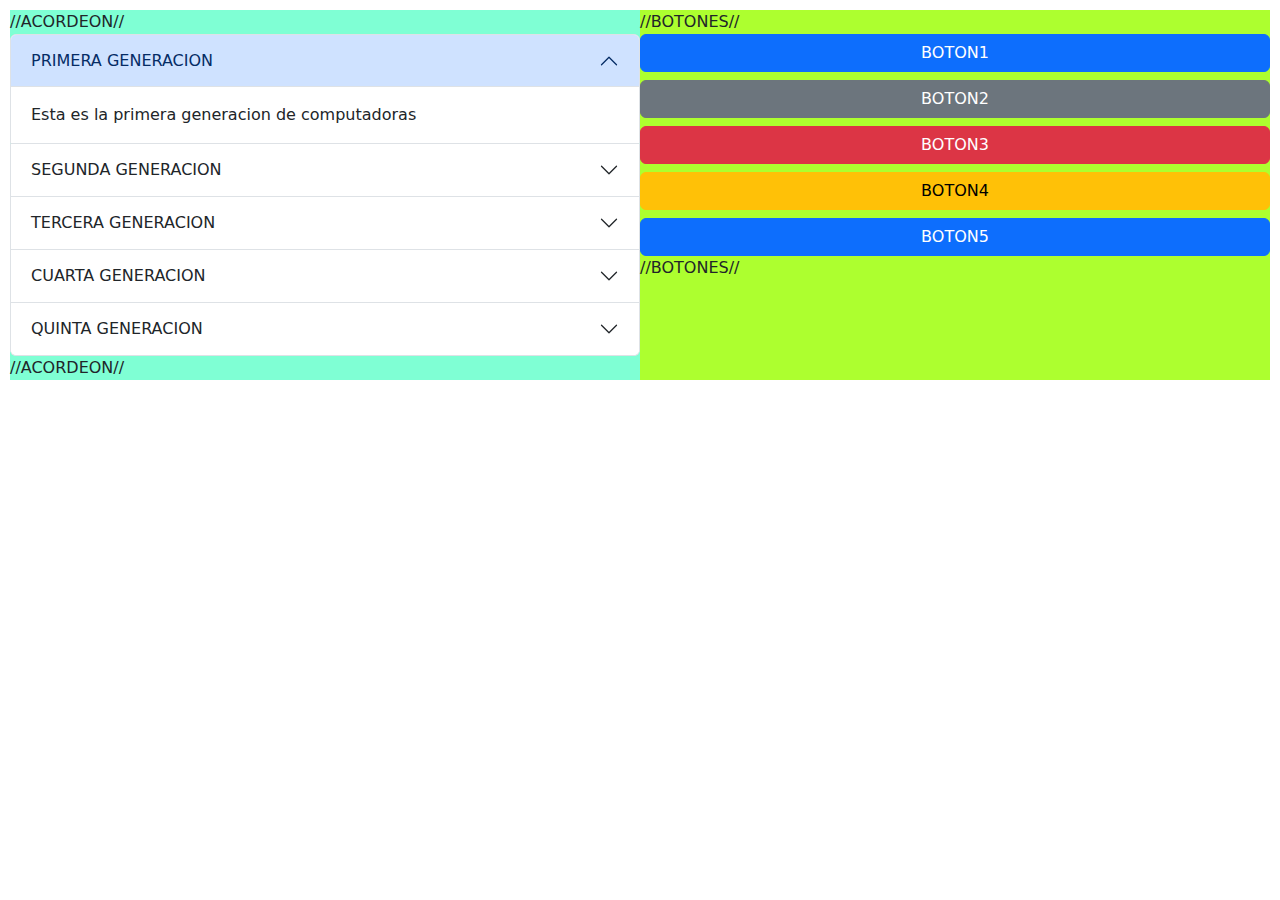
<file: CLASE1/index.html>
<!DOCTYPE html>
<html lang="en">
<head>
    <meta charset="UTF-8">
    <meta name="viewport" content="width=device-width, initial-scale=1.0">

    <link rel="stylesheet" href="https://cdn.jsdelivr.net/npm/bootstrap@5.3.8/dist/css/bootstrap.min.css">
    <script src="https://cdn.jsdelivr.net/npm/bootstrap@5.3.8/dist/js/bootstrap.bundle.min.js"></script>
    
    <title>Bootstrap online</title>
    <link rel="stylesheet" href="css/style.css">
</head>
<body>
    <div class="padre">
        <div class="uno">
//ACORDEON//
<div class="accordion" id="accordionExample">
  <div class="accordion-item">
    <h2 class="accordion-header" id="headingOne">
      <button class="accordion-button" type="button" data-bs-toggle="collapse" data-bs-target="#collapseOne" aria-expanded="true" aria-controls="collapseOne">
        PRIMERA GENERACION
      </button>
    </h2>
    <div id="collapseOne" class="accordion-collapse collapse show" data-bs-parent="#accordionExample">
      <div class="accordion-body">
        Esta es la primera generacion de computadoras</div>
    </div>
  </div>
  
  <div class="accordion-item">
    <h2 class="accordion-header"id="headingTwo">
      <button class="accordion-button collapsed" type="button" data-bs-toggle="collapse" data-bs-target="#collapseTwo" aria-expanded="false" aria-controls="collapseTwo">
        SEGUNDA GENERACION
      </button>
    </h2>
    <div id="collapseTwo" class="accordion-collapse collapse" data-bs-parent="#accordionExample">
      <div class="accordion-body">
Esta es la segunda generacion de computadoras</div>
    </div>
  </div>
  <div class="accordion-item">
    <h2 class="accordion-header" id="headingThree">
      <button class="accordion-button collapsed" type="button" data-bs-toggle="collapse" data-bs-target="#collapseThree" aria-expanded="false" aria-controls="collapseThree">
        TERCERA GENERACION 
      </button>
    </h2>
    <div id="collapseThree" class="accordion-collapse collapse" data-bs-parent="#accordionExample">
      <div class="accordion-body">
Esta es la terceraa generacion de  computadoras
      </div>
    </div>
  </div>
  <div class="accordion-item">
    <h2 class="accordion-header" id="headingFour">
      <button class="accordion-button collapsed" type="button" data-bs-toggle="collapse" data-bs-target="#collapseFour" aria-expanded="false" aria-controls="collapseFour">
        CUARTA GENERACION
      </button>
    </h2>
    <div id="collapseFour" class="accordion-collapse collapse" data-bs-parent="#accordionExample">
      <div class="accordion-body">
Esta es la primera generacion de  computadoras
      </div>
    </div>
  </div>
    <div class="accordion-item">
    <h2 class="accordion-header" id="headingFive">
      <button class="accordion-button collapsed" type="button" data-bs-toggle="collapse" data-bs-target="#collapseFive" aria-expanded="false" aria-controls="collapseFive">
        QUINTA GENERACION
      </button>
    </h2>
    <div id="collapseFive" class="accordion-collapse collapse" data-bs-parent="#accordionExample">
      <div class="accordion-body">
Esta es la primera generacion de  computadoras
      </div>
    </div>
  </div>
//ACORDEON//
</div>

        </div>
        <div class="dos">
          //BOTONES//
            <div class="d-grid gap-2">
                <button class="btn btn-primary" type="button">BOTON1</button>
                <button class="btn btn-secondary" type="button">BOTON2</button>
                <button class="btn btn-danger" type="button">BOTON3</button>
                <button class="btn btn-warning" type="button">BOTON4</button>
                <button class="btn btn-primary" type="button">BOTON5</button>
            </div>
          //BOTONES//
        </div>
    </div>
</body>
</html>
</file>
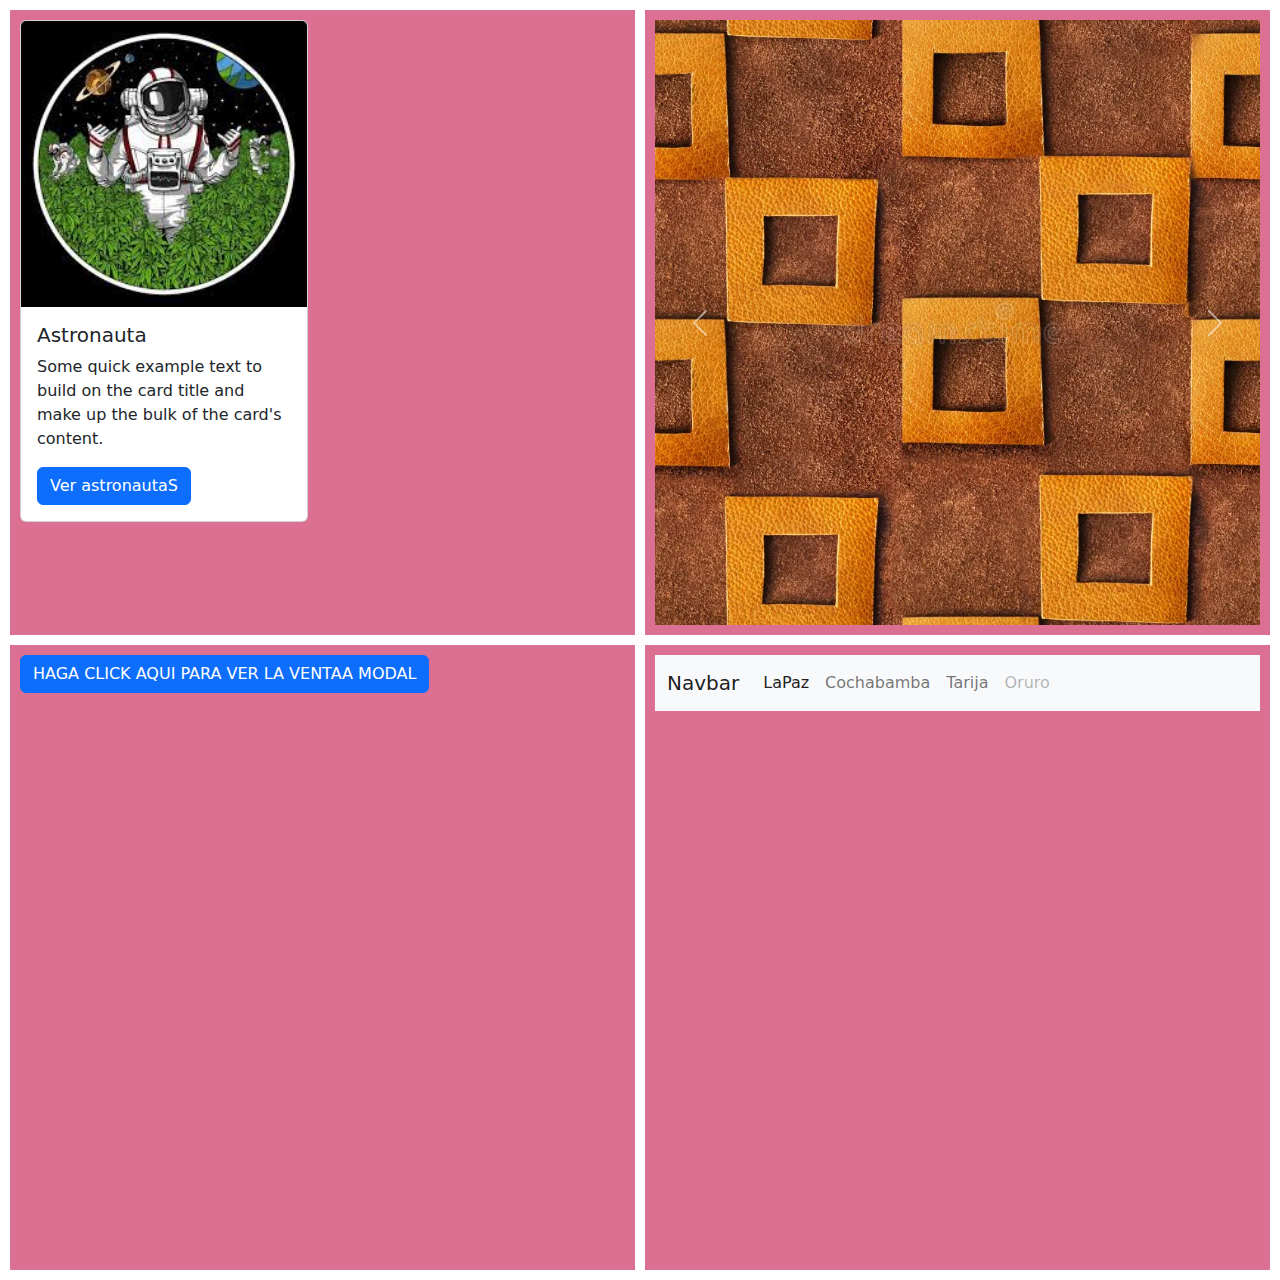
<file: CLASE2/index.html>
<!DOCTYPE html>
<html lang="en">
<head>
  <meta charset="UTF-8">
  <meta name="viewport" content="width=device-width, initial-scale=1.0">

  <link rel="stylesheet" href="css/bootstrap.min.css">
  <script src="js/bootstrap.bundle.min.js"></script>
  
  <title>Document</title>
  <link rel="stylesheet" href="ESTILOS/estilo1.css">
</head>
<body>
  <div class="padre">
    <div class="c1">
      <div class="card" style="width: 18rem;">
      <img src="img/image1.png" class="card-img-top" alt="...">
      <div class="card-body">
        <h5 class="card-title">Astronauta</h5>
        <p class="card-text">Some quick example text to build on the card title and make up the bulk of the card's content.</p>
        <a href="#" class="btn btn-primary">Ver astronautaS</a>
      </div>
</div>
    </div>
    <div class="c2">
      <div id="carouselExampleControls" class="carousel slide" data-bs-ride="carousel">
          <div class="carousel-inner">
      <div class="carousel-item active">
          <img src="img/image2.png" class="d-block w-100" alt="...">
      </div>
        <div class="carousel-item">
          <img src="img/image3.png" class="d-block w-100" alt="...">
        </div>
      <div class="carousel-item">
          <img src="img/image4.png" class="d-block w-100" alt="...">
        </div>
        <div class="carousel-item">
          <img src="img/image5.png" class="d-block w-100" alt="...">
        </div>
      </div>
      <button class="carousel-control-prev" type="button" data-bs-target="#carouselExampleControls" data-bs-slide="prev">
        <span class="carousel-control-prev-icon" aria-hidden="true"></span>
        <span class="visually-hidden">Previous</span>
      </button>
      <button class="carousel-control-next" type="button" data-bs-target="#carouselExampleControls" data-bs-slide="next">
        <span class="carousel-control-next-icon" aria-hidden="true"></span>
        <span class="visually-hidden">Next</span>
      </button>
      </div>
    </div>
    <div class="c3">
      <!-- Button trigger modal -->
<button type="button" class="btn btn-primary" data-bs-toggle="modal" data-bs-target="#exampleModal">
  HAGA CLICK AQUI PARA VER LA VENTAA MODAL
</button>

<!-- Modal -->
<div class="modal fade" id="exampleModal" tabindex="-1" aria-labelledby="exampleModalLabel" aria-hidden="true">
  <div class="modal-dialog">
    <div class="modal-content">
      <div class="modal-header">
        <h1 class="modal-title fs-5" id="exampleModalLabel">Modal title</h1>
        <button type="button" class="btn-close" data-bs-dismiss="modal" aria-label="Close"></button>
      </div>
      <div class="modal-body">
        TEXTO texto texto
      </div>
      <div class="modal-footer">
        <button type="button" class="btn btn-secondary" data-bs-dismiss="modal">Cerrar</button>
        <button type="button" class="btn btn-primary">Grabar</button>
      </div>
    </div>
  </div>
</div>
    </div>
    <div class="c4">
      <nav class="navbar navbar-expand-lg bg-light">
  <div class="container-fluid">
    <a class="navbar-brand" href="#">Navbar</a>
    <button class="navbar-toggler" type="button" data-bs-toggle="collapse" data-bs-target="#navbarNav" aria-controls="navbarNav" aria-expanded="false" aria-label="Toggle navigation">
      <span class="navbar-toggler-icon"></span>
    </button>
    <div class="collapse navbar-collapse" id="navbarNav">
      <ul class="navbar-nav">
        <li class="nav-item">
          <a class="nav-link active" aria-current="page" href="#">LaPaz</a>
        </li>
        <li class="nav-item">
          <a class="nav-link" href="#">Cochabamba</a>
        </li>
        <li class="nav-item">
          <a class="nav-link" href="#">Tarija</a>
        </li>
        <li class="nav-item">
          <a class="nav-link disabled">Oruro</a>
        </li>
      </ul>
    </div>
  </div>
</nav>
    </div>
  </div>
</body>
</html>
</file>
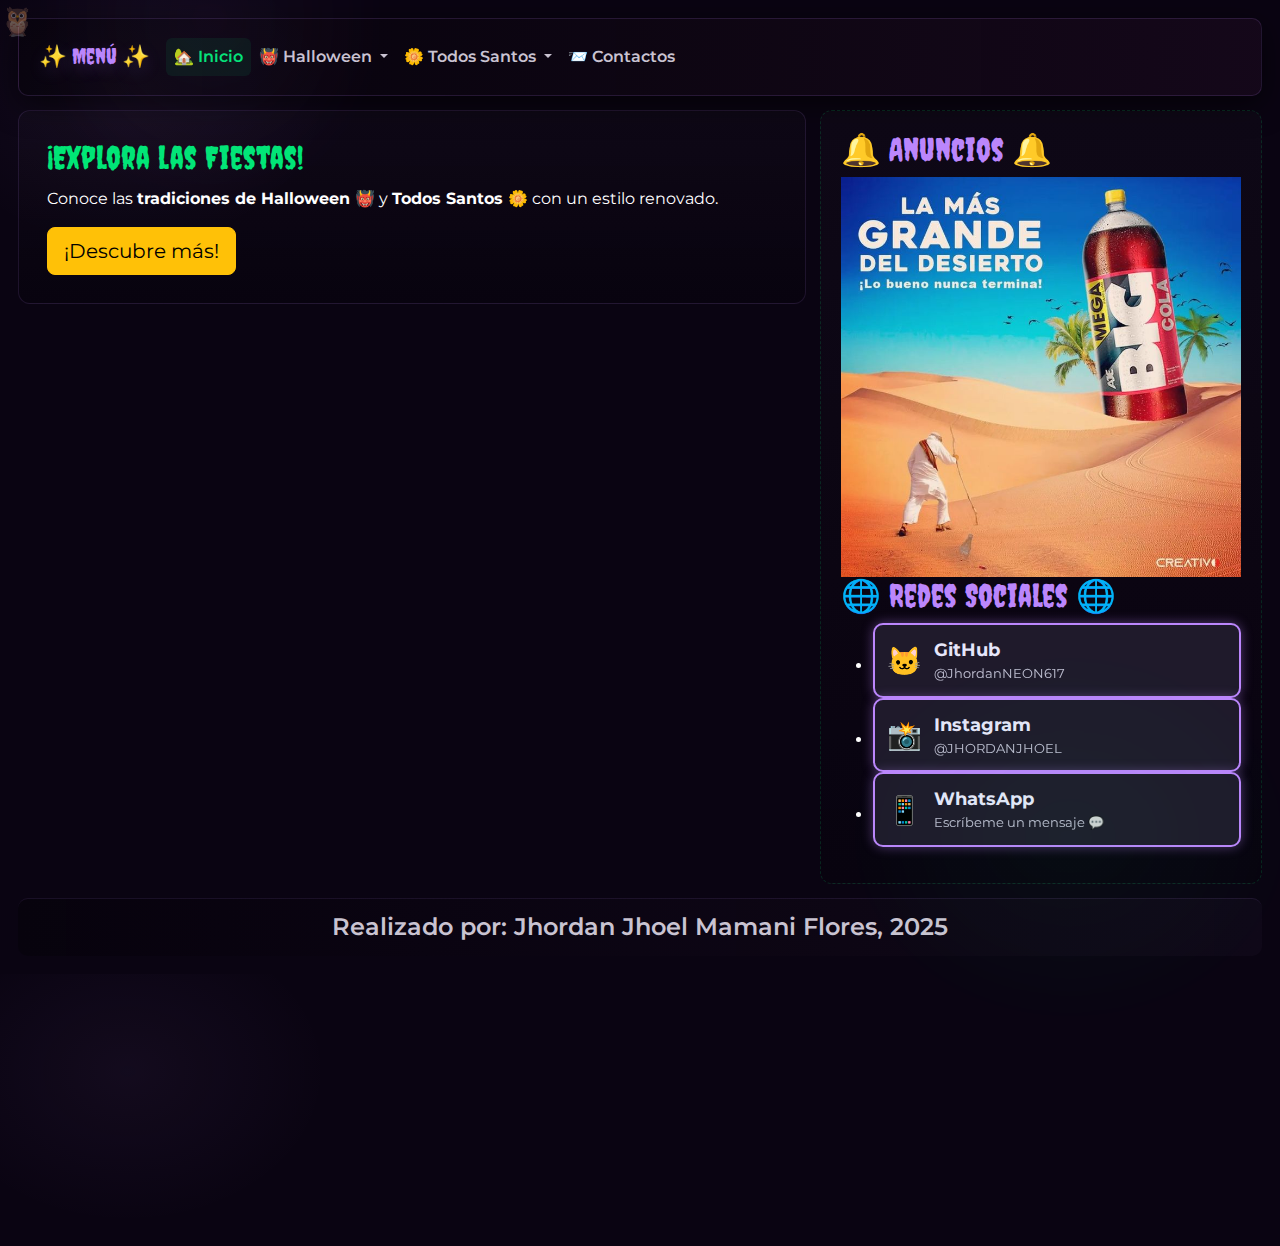
<file: CLASE3/index.html>
<!DOCTYPE html>
<html lang="es">
<head>
  <meta charset="UTF-8" />
  <meta name="viewport" content="width=device-width, initial-scale=1" />
  <title>Fiestas de Octubre 🍂 & Noviembre 🌺</title>

  <!-- Bootstrap -->
  <link rel="stylesheet" href="https://cdn.jsdelivr.net/npm/bootstrap@5.3.8/dist/css/bootstrap.min.css">

  <!-- Fuentes -->
  <link href="https://fonts.googleapis.com/css2?family=Creepster&family=Montserrat:wght@300;400;700&display=swap" rel="stylesheet">

  <!-- Estilos -->
  <link rel="stylesheet" href="css/style.css">
</head>
<body>
<div class="padre container-fluid">

  <!-- MENU -->
  <div class="menu">
    <nav class="navbar navbar-expand-lg navbar-dark">
      <div class="container-fluid">
        <a class="navbar-brand" href="#">✨ Menú ✨</a>
        <button class="navbar-toggler" type="button" data-bs-toggle="collapse"
          data-bs-target="#navbarNavDropdown"
          aria-controls="navbarNavDropdown" aria-expanded="false" aria-label="Toggle navigation">
          <span class="navbar-toggler-icon"></span>
        </button>

        <div class="collapse navbar-collapse" id="navbarNavDropdown">
          <ul class="navbar-nav">
            <li class="nav-item">
              <a class="nav-link active" aria-current="page" href="./index.html">🏡 Inicio</a>
            </li>
            <li class="nav-item dropdown">
              <a class="nav-link dropdown-toggle" href="#" role="button" data-bs-toggle="dropdown" aria-expanded="false">
                👹 Halloween
              </a>
              <ul class="dropdown-menu">
                <li><a class="dropdown-item" href="./pags/Haloween1.html">📖 Historia</a></li>
                <li><a class="dropdown-item" href="./pags/Haloween2.html">🕸 Tradiciones</a></li>
                <li><a class="dropdown-item" href="./pags/Haloween3.html">🍭 Dulces</a></li>
                <li><a class="dropdown-item" href="./pags/Haloween4.html">🩻 Misterio</a></li>
              </ul>
            </li>
            <li class="nav-item dropdown">
              <a class="nav-link dropdown-toggle" href="#" role="button" data-bs-toggle="dropdown" aria-expanded="false">
                🌼 Todos Santos
              </a>
              <ul class="dropdown-menu">
                <li><a class="dropdown-item" href="./pags/todos1.html">📖 Historia</a></li>
                <li><a class="dropdown-item" href="./pags/todos2.html">🌿 Costumbres</a></li>
                <li><a class="dropdown-item" href="./pags/todos3.html">🥟 Gastronomía</a></li>
                <li><a class="dropdown-item" href="./pags/todos4.html">☠️ Relato</a></li>
              </ul>
            </li>
            <li class="nav-item">
              <a class="nav-link" href="./pags/Contactos.html">📨 Contactos</a>
            </li>
          </ul>
        </div>
      </div>
    </nav>
  </div>

  <!-- CONTENIDO -->
  <div class="contenido">
    <h1>¡Explora las Fiestas!</h1>
    <p>Conoce las <strong>tradiciones de Halloween 👹</strong> y <strong>Todos Santos 🌼</strong> con un estilo renovado.</p>

    <button type="button" class="btn btn-lg btn-warning" data-bs-toggle="popover"
      data-bs-title="Dato importante" data-bs-content="Revisa las secciones para descubrir curiosidades.">
      ¡Descubre más!
    </button>
  </div>

  <!-- ADS -->
  <div class="ads">
    <h2>🔔 Anuncios 🔔</h2>
    <img src="img/image3.png" width="400" height="400">

    <h2>🌐 Redes Sociales 🌐</h2>
    <ul class="social-list">
      <li>
        <a class="social-link" href="https://github.com/JhordanNEON617" target="_blank" rel="noopener noreferrer">
          <span class="icon">🐱</span>
          <div>
            <div class="label">GitHub</div>
            <small>@JhordanNEON617</small>
          </div>
        </a>
      </li>
      <li>
        <a class="social-link" href="https://instagram.com/JhordanJoel" target="_blank" rel="noopener noreferrer">
          <span class="icon">📸</span>
          <div>
            <div class="label">Instagram</div>
            <small>@JHORDANJHOEL</small>
          </div>
        </a>
      </li>
      <li>
        <a class="social-link" href="https://wa.me/5916825499" target="_blank" rel="noopener noreferrer">
          <span class="icon">📱</span>
          <div>
            <div class="label">WhatsApp</div>
            <small>Escríbeme un mensaje 💬</small>
          </div>
        </a>
      </li>
    </ul>
  </div>

  <!-- PIE -->
  <div class="pie">
    <h4> Realizado por: Jhordan Jhoel Mamani Flores, 2025 </h4>
  </div>

  <!-- Decoración -->
  <div class="fog" aria-hidden="true"></div>
  <div class="bat bat-1" aria-hidden="true">🦉</div>
  <div class="bat bat-2" aria-hidden="true">🦉</div>
  <div class="bat bat-3" aria-hidden="true">🦉</div>
</div>

<!-- Bootstrap JS -->
<script src="https://cdn.jsdelivr.net/npm/bootstrap@5.3.8/dist/js/bootstrap.bundle.min.js"></script>
<script>
  const popoverTriggerList = document.querySelectorAll('[data-bs-toggle="popover"]');
  const popoverList = [...popoverTriggerList].map(popoverTriggerEl => new bootstrap.Popover(popoverTriggerEl));
</script>
</body>
</html>
</file>
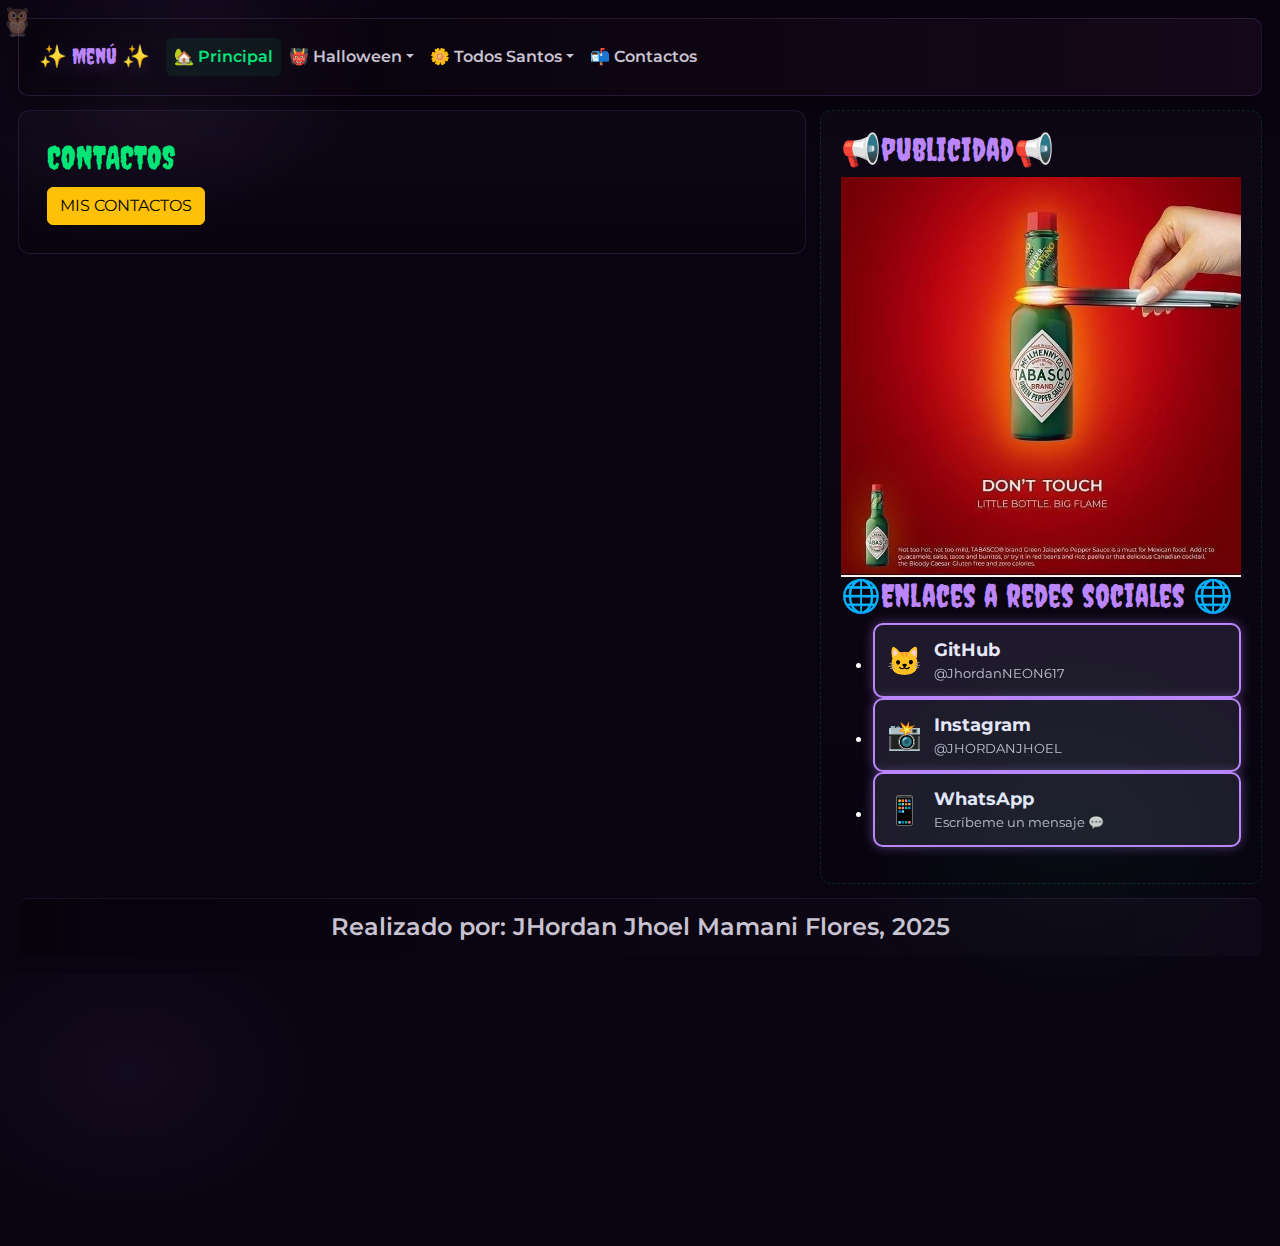
<file: CLASE3/pags/Contactos.html>
<!DOCTYPE html>
<html lang="es">
<head>
<meta charset="UTF-8" />
<meta name="viewport" content="width=device-width, initial-scale=1" />
<title>Fiestas — Contactos</title>
<link rel="stylesheet" href="https://cdn.jsdelivr.net/npm/bootstrap@5.3.8/dist/css/bootstrap.min.css">
<link href="https://fonts.googleapis.com/css2?family=Creepster&family=Montserrat:wght@300;400;700&display=swap" rel="stylesheet">
<link rel="stylesheet" href="../css/style.css">
</head>
<body>
<div class="padre container-fluid">
  <!-- MENU -->
  <div class="menu">
    <nav class="navbar navbar-expand-lg navbar-dark">
      <div class="container-fluid">
        <a class="navbar-brand" href="#">✨ Menú ✨</a>
        <button class="navbar-toggler" type="button" data-bs-toggle="collapse" data-bs-target="#navbarNavDropdown"
          aria-controls="navbarNavDropdown" aria-expanded="false" aria-label="Toggle navigation">
          <span class="navbar-toggler-icon"></span>
        </button>
        <div class="collapse navbar-collapse" id="navbarNavDropdown">
          <ul class="navbar-nav">
            <li class="nav-item"><a class="nav-link active" aria-current="page" href="../index.html">🏡 Principal</a></li>
            <li class="nav-item dropdown">
              <a class="nav-link dropdown-toggle" href="#" role="button" data-bs-toggle="dropdown" aria-expanded="false">👹 Halloween</a>
              <ul class="dropdown-menu">
                <li><a class="dropdown-item" href="./Haloween1.html">📖 Historia</a></li>
                <li><a class="dropdown-item" href="./Haloween2.html">🕸 Tradiciones</a></li>
                <li><a class="dropdown-item" href="./Haloween3.html">🍭 Dulces</a></li>
                <li><a class="dropdown-item" href="./Haloween4.html">🩻 Misterio</a></li>
              </ul>
            </li>
            <li class="nav-item dropdown">
              <a class="nav-link dropdown-toggle" href="#" role="button" data-bs-toggle="dropdown" aria-expanded="false">🌼 Todos Santos</a>
              <ul class="dropdown-menu">
                <li><a class="dropdown-item" href="./todos1.html">📖 Historia</a></li>
                <li><a class="dropdown-item" href="./todos2.html">🌿 Costumbres</a></li>
                <li><a class="dropdown-item" href="./todos3.html">🥟 Gastronomía</a></li>
                <li><a class="dropdown-item" href="./todos4.html">☠️ Relato</a></li>
              </ul>
            </li>
            <li class="nav-item"><a class="nav-link" href="./Contactos.html">📬 Contactos</a></li>
          </ul>
        </div>
      </div>
    </nav>
  </div>

  <!-- CONTENIDO -->
  <div class="contenido">
    <h1>CONTACTOS</h1>

    <div class="modal fade" id="exampleModalToggle" aria-hidden="true" aria-labelledby="exampleModalToggleLabel" tabindex="-1">
      <div class="modal-dialog modal-dialog-centered">
        <div class="modal-content">
          <div class="modal-header">
            <h1 class="modal-title fs-5" id="exampleModalToggleLabel">Mis redes</h1>
            <button type="button" class="btn-close" data-bs-dismiss="modal" aria-label="Cerrar"></button>
          </div>
          <div class="modal-body">
            <ul class="social-list">
              <li>
                <a class="social-link" href="https://github.com/amigoDev" target="_blank" rel="noopener noreferrer">
                  <span class="icon">🔧</span>
                  <div><div class="label">GitHub</div><small>@amigoDev</small></div>
                </a>
              </li>
              <li>
                <a class="social-link" href="https://instagram.com/amigoPerfil" target="_blank" rel="noopener noreferrer">
                  <span class="icon">📷</span>
                  <div><div class="label">Instagram</div><small>@amigoPerfil</small></div>
                </a>
              </li>
              <li>
                <a class="social-link" href="https://wa.me/59169999999" target="_blank" rel="noopener noreferrer">
                  <span class="icon">📲</span>
                  <div><div class="label">WhatsApp</div><small>Enviar mensaje</small></div>
                </a>
              </li>
            </ul>
          </div>
          <div class="modal-footer">
            <button class="btn btn-primary" data-bs-target="#exampleModalToggle2" data-bs-toggle="modal">OTRO...</button>
          </div>
        </div>
      </div>
    </div>

    <div class="modal fade" id="exampleModalToggle2" aria-hidden="true" aria-labelledby="exampleModalToggleLabel2" tabindex="-1">
      <div class="modal-dialog modal-dialog-centered">
        <div class="modal-content">
          <div class="modal-header">
            <h1 class="modal-title fs-5" id="exampleModalToggleLabel2">Gracias</h1>
            <button type="button" class="btn-close" data-bs-dismiss="modal" aria-label="Cerrar"></button>
          </div>
          <div class="modal-body">
            ESO ES TODO, GRACIAS POR VISITAR MI PÁGINA
          </div>
          <div class="modal-footer">
            <button class="btn btn-primary" data-bs-target="#exampleModalToggle" data-bs-toggle="modal">VOLVER</button>
          </div>
        </div>
      </div>
    </div>

    <a class="btn btn-warning" data-bs-toggle="modal" href="#exampleModalToggle" role="button">MIS CONTACTOS</a>
  </div>

  <!-- ADS -->
  <div class="ads">
    <h2>📢publicidad📢</h2>
    <img src="../img/image2.png" width="400" height="400" alt="ad">
    <h2>🌐Enlaces a redes sociales 🌐</h2>
        <ul class="social-list">
      <li>
        <a class="social-link" href="https://github.com/JhordanNEON617" target="_blank" rel="noopener noreferrer">
          <span class="icon">🐱</span>
          <div>
            <div class="label">GitHub</div>
            <small>@JhordanNEON617</small>
          </div>
        </a>
      </li>
      <li>
        <a class="social-link" href="https://instagram.com/JhordanJoel" target="_blank" rel="noopener noreferrer">
          <span class="icon">📸</span>
          <div>
            <div class="label">Instagram</div>
            <small>@JHORDANJHOEL</small>
          </div>
        </a>
      </li>
      <li>
        <a class="social-link" href="https://wa.me/5916825499" target="_blank" rel="noopener noreferrer">
          <span class="icon">📱</span>
          <div>
            <div class="label">WhatsApp</div>
            <small>Escríbeme un mensaje 💬</small>
          </div>
        </a>
      </li>
    </ul>
  </div>

  <!-- PIE -->
  <div class="pie">
    <h4> Realizado por: JHordan Jhoel Mamani Flores, 2025 </h4>
  </div>

  <!-- Decoración -->
  <div class="fog" aria-hidden="true"></div>
  <div class="bat bat-1" aria-hidden="true">🦉</div>
  <div class="bat bat-2" aria-hidden="true">🦉</div>
  <div class="bat bat-3" aria-hidden="true">🦉</div>
</div>

<script src="https://cdn.jsdelivr.net/npm/bootstrap@5.3.8/dist/js/bootstrap.bundle.min.js"></script>
<script>
const popoverTriggerList = document.querySelectorAll('[data-bs-toggle="popover"]')
const popoverList = [...popoverTriggerList].map(popoverTriggerEl => new bootstrap.Popover(popoverTriggerEl))
</script>
</body>
</html>
</file>
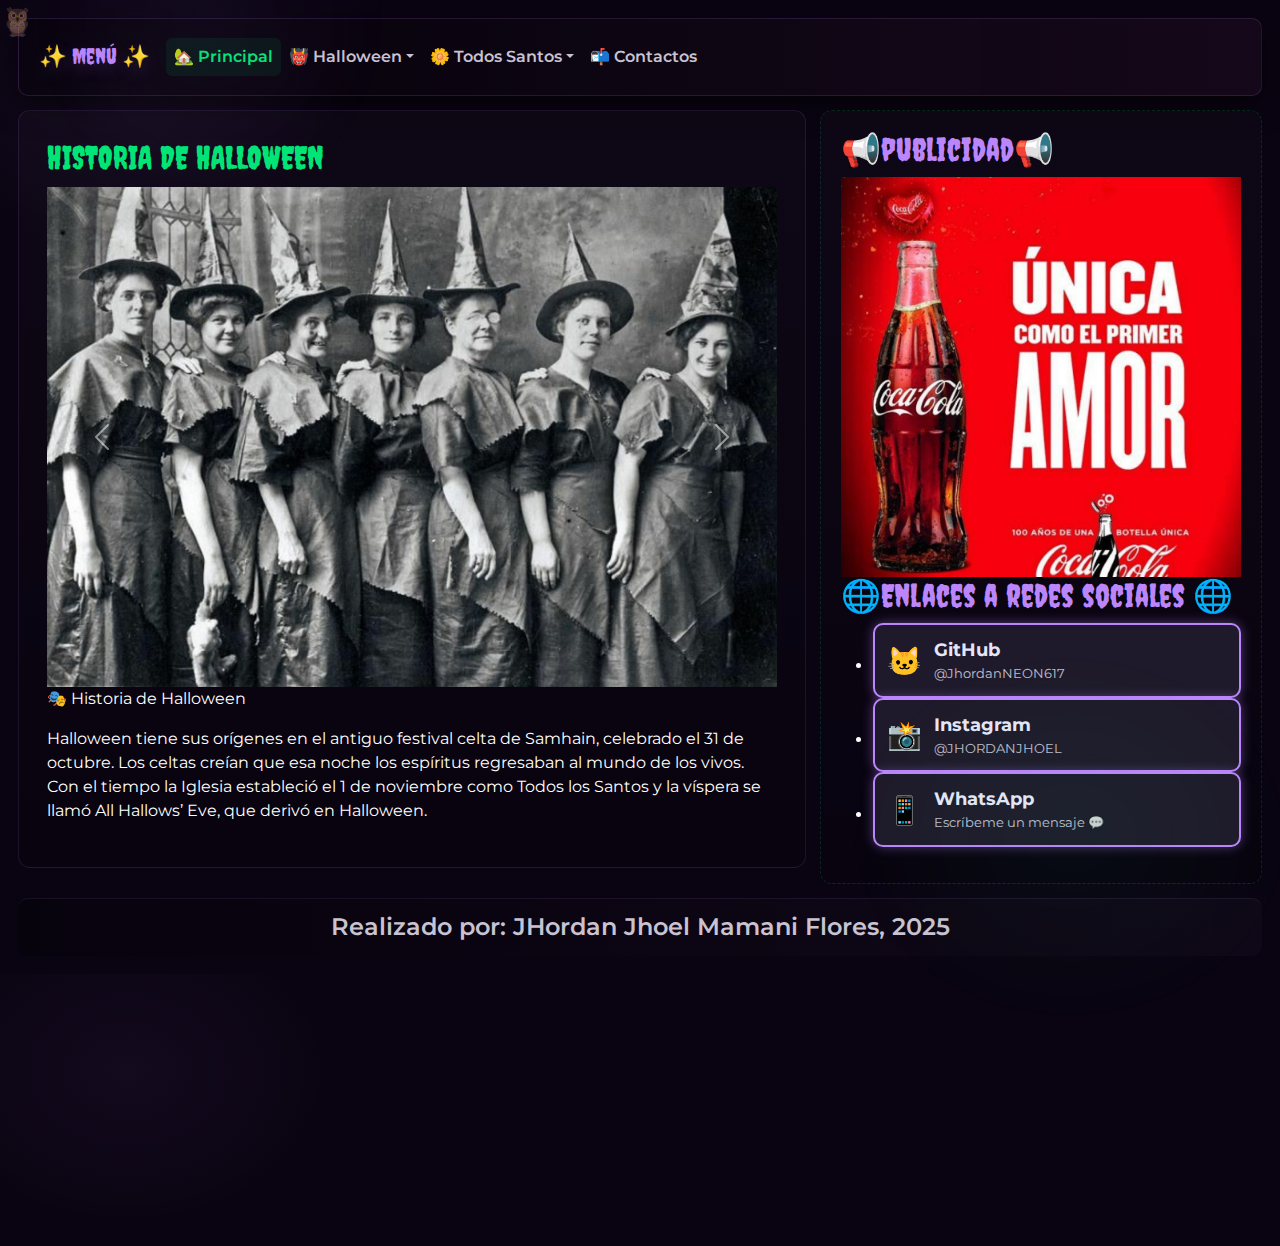
<file: CLASE3/pags/Haloween1.html>
<!DOCTYPE html>
<html lang="es">
<head>
<meta charset="UTF-8" />
<meta name="viewport" content="width=device-width, initial-scale=1" />
<title>Halloween — Historia</title>
<link rel="stylesheet" href="https://cdn.jsdelivr.net/npm/bootstrap@5.3.8/dist/css/bootstrap.min.css">
<link href="https://fonts.googleapis.com/css2?family=Creepster&family=Montserrat:wght@300;400;700&display=swap" rel="stylesheet">
<link rel="stylesheet" href="../css/style.css">
</head>
<body>
<div class="padre container-fluid">
  <div class="menu">
    <nav class="navbar navbar-expand-lg navbar-dark">
      <div class="container-fluid">
        <a class="navbar-brand" href="#">✨ Menú ✨</a>
        <button class="navbar-toggler" type="button" data-bs-toggle="collapse" data-bs-target="#navbarNavDropdown"
          aria-controls="navbarNavDropdown" aria-expanded="false" aria-label="Toggle navigation"><span class="navbar-toggler-icon"></span></button>
        <div class="collapse navbar-collapse" id="navbarNavDropdown">
          <ul class="navbar-nav">
            <li class="nav-item"><a class="nav-link active" aria-current="page" href="../index.html">🏡 Principal</a></li>
            <li class="nav-item dropdown">
              <a class="nav-link dropdown-toggle" href="#" role="button" data-bs-toggle="dropdown" aria-expanded="false">👹 Halloween</a>
              <ul class="dropdown-menu">
                <li><a class="dropdown-item" href="./Haloween1.html">📚 Historia</a></li>
                <li><a class="dropdown-item" href="./Haloween2.html">🕸 Costumbres</a></li>
                <li><a class="dropdown-item" href="./Haloween3.html">🍬 Gastronomía</a></li>
                <li><a class="dropdown-item" href="./Haloween4.html">🩸 Dato</a></li>
              </ul>
            </li>
            <li class="nav-item dropdown">
              <a class="nav-link dropdown-toggle" href="#" role="button" data-bs-toggle="dropdown" aria-expanded="false">🌼 Todos Santos</a>
              <ul class="dropdown-menu">
                <li><a class="dropdown-item" href="./todos1.html">📖 Historia</a></li>
                <li><a class="dropdown-item" href="./todos2.html">🌿 Costumbres</a></li>
                <li><a class="dropdown-item" href="./todos3.html">🥮 Gastronomía</a></li>
                <li><a class="dropdown-item" href="./todos4.html">☠️ Dato</a></li>
              </ul>
            </li>
            <li class="nav-item"><a class="nav-link" href="./Contactos.html">📬 Contactos</a></li>
          </ul>
        </div>
      </div>
    </nav>
  </div>

  <div class="contenido">
    <h1>HISTORIA DE HALLOWEEN</h1>
    <div id="carouselExampleFade" class="carousel slide carousel-fade" data-bs-ride="carousel">
      <div class="carousel-inner">
        <div class="carousel-item active">
          <img src="../img/haloimg/image1.png" class="d-block w-100" alt="..." height="500px">
        </div>
        <div class="carousel-item">
          <img src="../img/haloimg/image2.png" class="d-block w-100" alt="..." height="500px">
        </div>
        <div class="carousel-item">
          <img src="../img/haloimg/image3.png" class="d-block w-100" alt="..." height="500px">
        </div>
      </div>
      <button class="carousel-control-prev" type="button" data-bs-target="#carouselExampleFade" data-bs-slide="prev">
        <span class="carousel-control-prev-icon" aria-hidden="true"></span><span class="visually-hidden">Previous</span>
      </button>
      <button class="carousel-control-next" type="button" data-bs-target="#carouselExampleFade" data-bs-slide="next">
        <span class="carousel-control-next-icon" aria-hidden="true"></span><span class="visually-hidden">Next</span>
      </button>
    </div>

    <p>🎭 Historia de Halloween</p>
    <p>Halloween tiene sus orígenes en el antiguo festival celta de Samhain, celebrado el 31 de octubre. Los celtas creían que esa noche los espíritus regresaban al mundo de los vivos. Con el tiempo la Iglesia estableció el 1 de noviembre como Todos los Santos y la víspera se llamó All Hallows’ Eve, que derivó en Halloween.</p>
  </div>

  <div class="ads">
    <h2>📢publicidad📢</h2>
    <img src="../img/image1.png" width="400" height="400" alt="ad">
    <h2>🌐Enlaces a redes sociales 🌐</h2>
        <ul class="social-list">
      <li>
        <a class="social-link" href="https://github.com/JhordanNEON617" target="_blank" rel="noopener noreferrer">
          <span class="icon">🐱</span>
          <div>
            <div class="label">GitHub</div>
            <small>@JhordanNEON617</small>
          </div>
        </a>
      </li>
      <li>
        <a class="social-link" href="https://instagram.com/JhordanJoel" target="_blank" rel="noopener noreferrer">
          <span class="icon">📸</span>
          <div>
            <div class="label">Instagram</div>
            <small>@JHORDANJHOEL</small>
          </div>
        </a>
      </li>
      <li>
        <a class="social-link" href="https://wa.me/5916825499" target="_blank" rel="noopener noreferrer">
          <span class="icon">📱</span>
          <div>
            <div class="label">WhatsApp</div>
            <small>Escríbeme un mensaje 💬</small>
          </div>
        </a>
      </li>
    </ul>
  </div>

  <div class="pie"><h4> Realizado por: JHordan Jhoel Mamani Flores, 2025 </h4></div>

  <div class="fog" aria-hidden="true"></div>
  <div class="bat bat-1" aria-hidden="true">🦉</div>
  <div class="bat bat-2" aria-hidden="true">🦉</div>
  <div class="bat bat-3" aria-hidden="true">🦉</div>
</div>

<script src="https://cdn.jsdelivr.net/npm/bootstrap@5.3.8/dist/js/bootstrap.bundle.min.js"></script>
<script>
const popoverTriggerList = document.querySelectorAll('[data-bs-toggle="popover"]')
const popoverList = [...popoverTriggerList].map(popoverTriggerEl => new bootstrap.Popover(popoverTriggerEl))
</script>
</body>
</html>
</file>
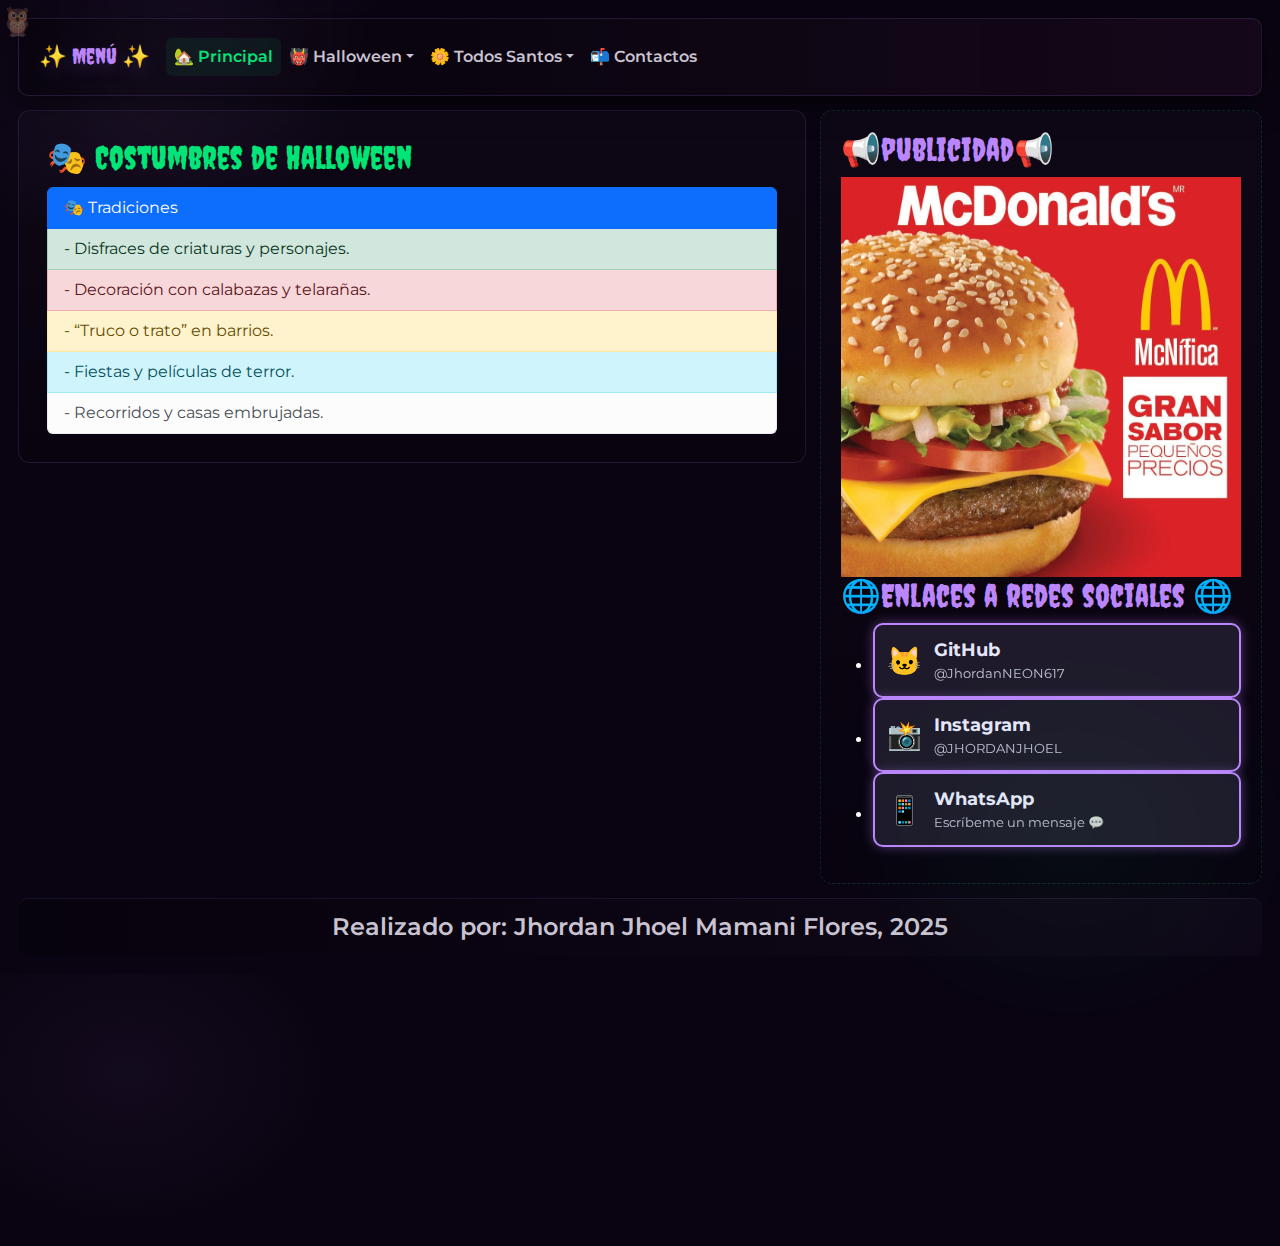
<file: CLASE3/pags/Haloween2.html>
<!DOCTYPE html>
<html lang="es">
<head>
<meta charset="UTF-8" />
<meta name="viewport" content="width=device-width, initial-scale=1" />
<title>Halloween — Costumbres</title>
<link rel="stylesheet" href="https://cdn.jsdelivr.net/npm/bootstrap@5.3.8/dist/css/bootstrap.min.css">
<link href="https://fonts.googleapis.com/css2?family=Creepster&family=Montserrat:wght@300;400;700&display=swap" rel="stylesheet">
<link rel="stylesheet" href="../css/style.css">
</head>
<body>
<div class="padre container-fluid">
  <div class="menu">
    <nav class="navbar navbar-expand-lg navbar-dark">
      <div class="container-fluid">
        <a class="navbar-brand" href="#">✨ Menú ✨</a>
        <button class="navbar-toggler" type="button" data-bs-toggle="collapse" data-bs-target="#navbarNavDropdown"
          aria-controls="navbarNavDropdown" aria-expanded="false" aria-label="Toggle navigation"><span class="navbar-toggler-icon"></span></button>
        <div class="collapse navbar-collapse" id="navbarNavDropdown">
          <ul class="navbar-nav">
            <li class="nav-item"><a class="nav-link active" aria-current="page" href="../index.html">🏡 Principal</a></li>
            <li class="nav-item dropdown">
              <a class="nav-link dropdown-toggle" href="#" role="button" data-bs-toggle="dropdown" aria-expanded="false">👹 Halloween</a>
              <ul class="dropdown-menu">
                <li><a class="dropdown-item" href="./Haloween1.html">📚 Historia</a></li>
                <li><a class="dropdown-item" href="./Haloween2.html">🕸 Costumbres</a></li>
                <li><a class="dropdown-item" href="./Haloween3.html">🍬 Gastronomía</a></li>
                <li><a class="dropdown-item" href="./Haloween4.html">🩸 Dato</a></li>
              </ul>
            </li>
            <li class="nav-item dropdown">
              <a class="nav-link dropdown-toggle" href="#" role="button" data-bs-toggle="dropdown" aria-expanded="false">🌼 Todos Santos</a>
              <ul class="dropdown-menu">
                <li><a class="dropdown-item" href="./todos1.html">📖 Historia</a></li>
                <li><a class="dropdown-item" href="./todos2.html">🌿 Costumbres</a></li>
                <li><a class="dropdown-item" href="./todos3.html">🥮 Gastronomía</a></li>
                <li><a class="dropdown-item" href="./todos4.html">☠️ Relato</a></li>
              </ul>
            </li>
            <li class="nav-item"><a class="nav-link" href="./Contactos.html">📬 Contactos</a></li>
          </ul>
        </div>
      </div>
    </nav>
  </div>

  <div class="contenido">
    <h1>🎭 Costumbres de Halloween</h1>
    <ul class="list-group">
      <button type="button" class="list-group-item list-group-item-action active" aria-current="true">🎭 Tradiciones</button>
      <li class="list-group-item list-group-item-success">- Disfraces de criaturas y personajes.</li>
      <li class="list-group-item list-group-item-danger">- Decoración con calabazas y telarañas.</li>
      <li class="list-group-item list-group-item-warning">- “Truco o trato” en barrios.</li>
      <li class="list-group-item list-group-item-info">- Fiestas y películas de terror.</li>
      <li class="list-group-item list-group-item-light">- Recorridos y casas embrujadas.</li>
    </ul>
  </div>

  <div class="ads">
    <h2>📢publicidad📢</h2>
    <img src="../img/image6.png" width="400" height="400" alt="ad">
    <h2>🌐Enlaces a redes sociales 🌐</h2>
        <ul class="social-list">
      <li>
        <a class="social-link" href="https://github.com/JhordanNEON617" target="_blank" rel="noopener noreferrer">
          <span class="icon">🐱</span>
          <div>
            <div class="label">GitHub</div>
            <small>@JhordanNEON617</small>
          </div>
        </a>
      </li>
      <li>
        <a class="social-link" href="https://instagram.com/JhordanJoel" target="_blank" rel="noopener noreferrer">
          <span class="icon">📸</span>
          <div>
            <div class="label">Instagram</div>
            <small>@JHORDANJHOEL</small>
          </div>
        </a>
      </li>
      <li>
        <a class="social-link" href="https://wa.me/5916825499" target="_blank" rel="noopener noreferrer">
          <span class="icon">📱</span>
          <div>
            <div class="label">WhatsApp</div>
            <small>Escríbeme un mensaje 💬</small>
          </div>
        </a>
      </li>
    </ul>
  </div>

  <div class="pie"><h4> Realizado por: Jhordan Jhoel Mamani Flores, 2025 </h4></div>
  <div class="fog" aria-hidden="true"></div>
  <div class="bat bat-1" aria-hidden="true">🦉</div>
  <div class="bat bat-2" aria-hidden="true">🦉</div>
  <div class="bat bat-3" aria-hidden="true">🦉</div>
</div>

<script src="https://cdn.jsdelivr.net/npm/bootstrap@5.3.8/dist/js/bootstrap.bundle.min.js"></script>
<script>
const popoverTriggerList = document.querySelectorAll('[data-bs-toggle="popover"]')
const popoverList = [...popoverTriggerList].map(popoverTriggerEl => new bootstrap.Popover(popoverTriggerEl))
</script>
</body>
</html>
</file>
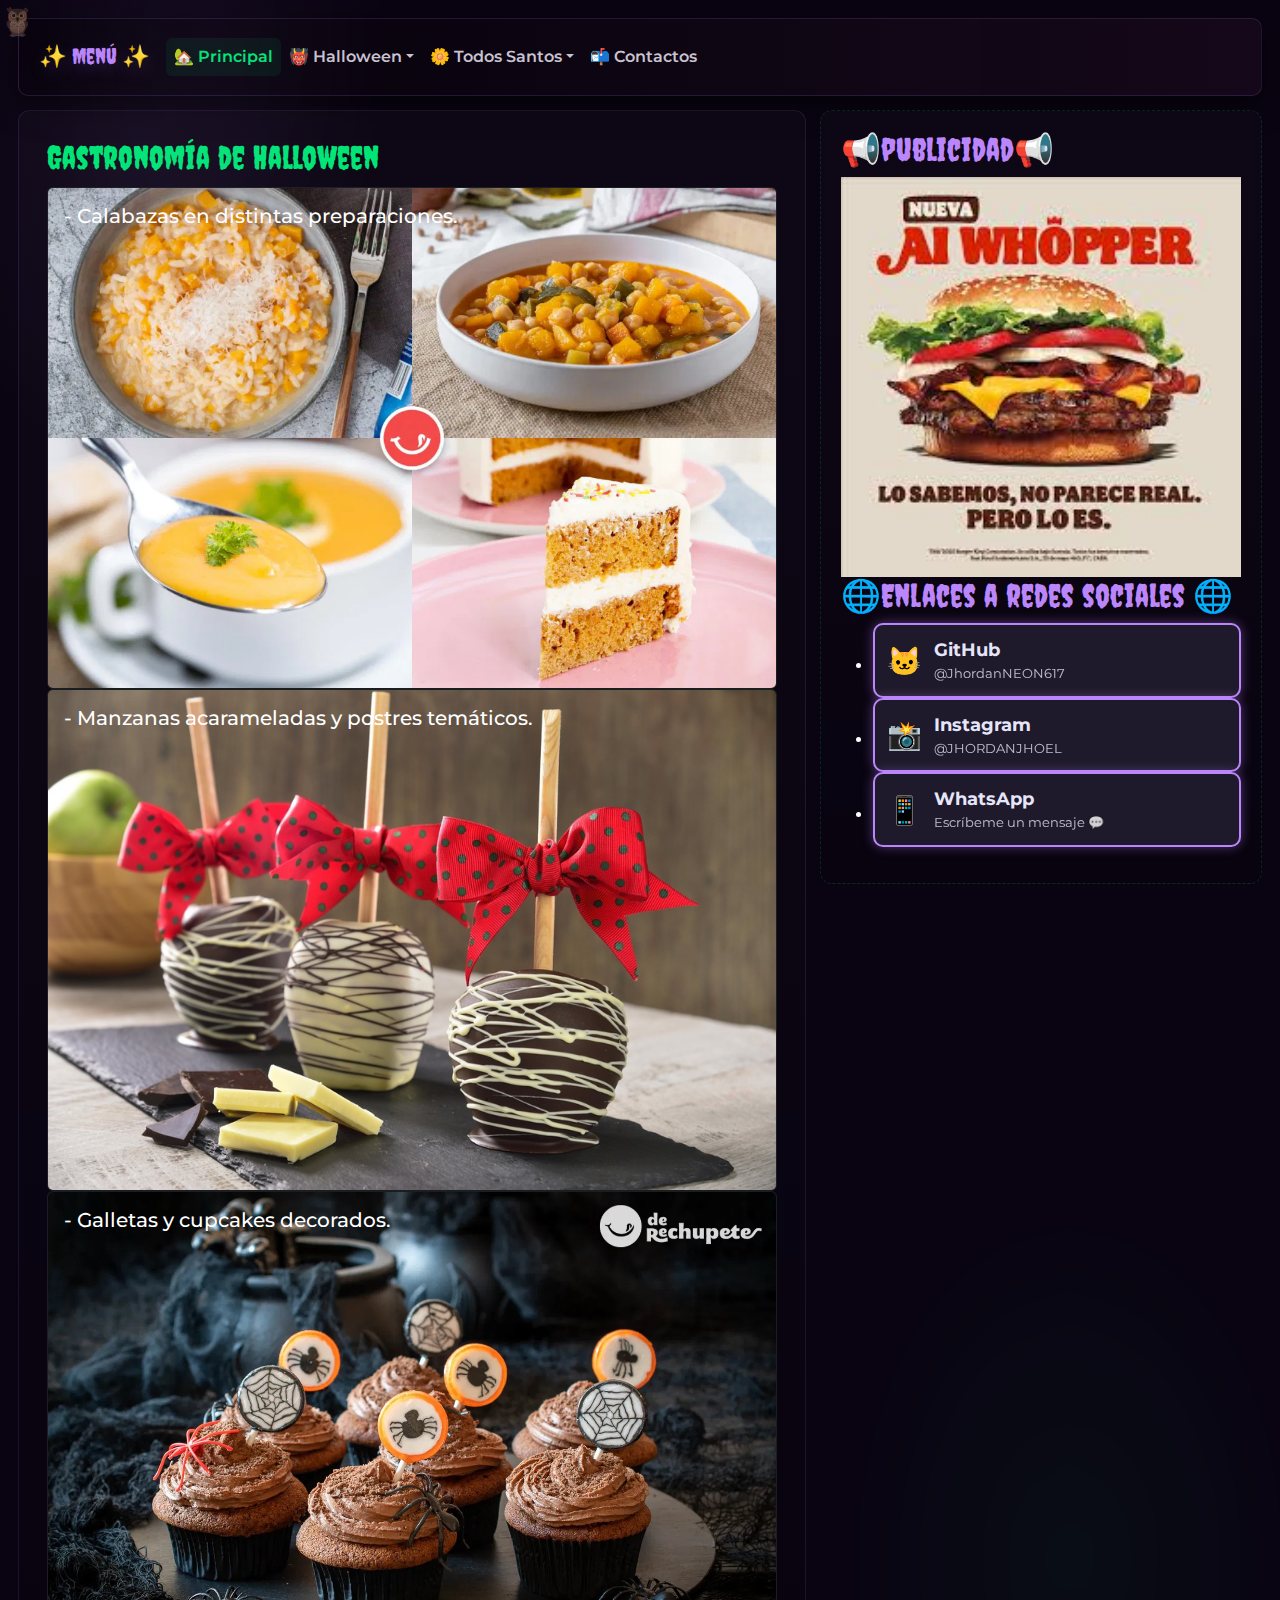
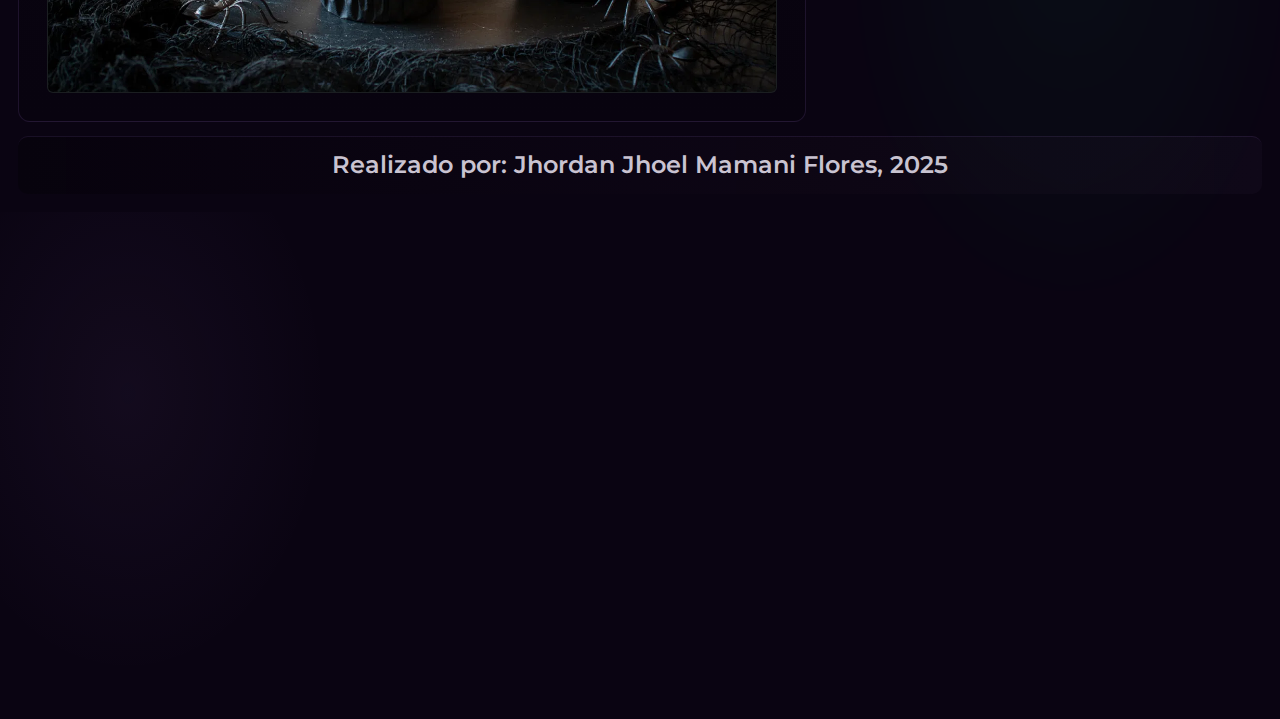
<file: CLASE3/pags/Haloween3.html>
<!DOCTYPE html>
<html lang="es">
<head>
<meta charset="UTF-8" />
<meta name="viewport" content="width=device-width, initial-scale=1" />
<title>Halloween — Gastronomía</title>
<link rel="stylesheet" href="https://cdn.jsdelivr.net/npm/bootstrap@5.3.8/dist/css/bootstrap.min.css">
<link href="https://fonts.googleapis.com/css2?family=Creepster&family=Montserrat:wght@300;400;700&display=swap" rel="stylesheet">
<link rel="stylesheet" href="../css/style.css">
</head>
<body>
<div class="padre container-fluid">
  <div class="menu">
    <nav class="navbar navbar-expand-lg navbar-dark">
      <div class="container-fluid">
        <a class="navbar-brand" href="#">✨ Menú ✨</a>
        <button class="navbar-toggler" type="button" data-bs-toggle="collapse" data-bs-target="#navbarNavDropdown"
          aria-controls="navbarNavDropdown" aria-expanded="false" aria-label="Toggle navigation"><span class="navbar-toggler-icon"></span></button>
        <div class="collapse navbar-collapse" id="navbarNavDropdown">
          <ul class="navbar-nav">
            <li class="nav-item"><a class="nav-link active" aria-current="page" href="../index.html">🏡 Principal</a></li>
            <li class="nav-item dropdown">
              <a class="nav-link dropdown-toggle" href="#" role="button" data-bs-toggle="dropdown" aria-expanded="false">👹 Halloween</a>
              <ul class="dropdown-menu">
                <li><a class="dropdown-item" href="./Haloween1.html">📚 Historia</a></li>
                <li><a class="dropdown-item" href="./Haloween2.html">🕸 Costumbres</a></li>
                <li><a class="dropdown-item" href="./Haloween3.html">🍬 Gastronomía</a></li>
                <li><a class="dropdown-item" href="./Haloween4.html">🩸 Dato</a></li>
              </ul>
            </li>
            <li class="nav-item dropdown">
              <a class="nav-link dropdown-toggle" href="#" role="button" data-bs-toggle="dropdown" aria-expanded="false">🌼 Todos Santos</a>
              <ul class="dropdown-menu">
                <li><a class="dropdown-item" href="./todos1.html">📖 Historia</a></li>
                <li><a class="dropdown-item" href="./todos2.html">🌿 Costumbres</a></li>
                <li><a class="dropdown-item" href="./todos3.html">🥮 Gastronomía</a></li>
                <li><a class="dropdown-item" href="./todos4.html">☠️ Dato</a></li>
              </ul>
            </li>
            <li class="nav-item"><a class="nav-link" href="./Contactos.html">📬 Contactos</a></li>
          </ul>
        </div>
      </div>
    </nav>
  </div>

  <div class="contenido">
    <h1>Gastronomía de Halloween</h1>

    <div class="card text-bg-dark">
      <img src="../img/gashalo/image1.png" class="card-img" alt="..." height="500px">
      <div class="card-img-overlay">
        <h5 class="card-title">- Calabazas en distintas preparaciones.</h5>
      </div>
    </div>

    <div class="card text-bg-dark">
      <img src="../img/gashalo/image2.png" class="card-img" alt="..." height="500px">
      <div class="card-img-overlay">
        <h5 class="card-title">- Manzanas acarameladas y postres temáticos.</h5>
      </div>
    </div>

    <div class="card text-bg-dark">
      <img src="../img/gashalo/image3.png" class="card-img" alt="..." height="500px">
      <div class="card-img-overlay">
        <h5 class="card-title">- Galletas y cupcakes decorados.</h5>
      </div>
    </div>
  </div>

  <div class="ads">
    <h2>📢publicidad📢</h2>
    <img src="../img/image5.png" width="400" height="400" alt="ad">
    <h2>🌐Enlaces a redes sociales 🌐</h2>
        <ul class="social-list">
      <li>
        <a class="social-link" href="https://github.com/JhordanNEON617" target="_blank" rel="noopener noreferrer">
          <span class="icon">🐱</span>
          <div>
            <div class="label">GitHub</div>
            <small>@JhordanNEON617</small>
          </div>
        </a>
      </li>
      <li>
        <a class="social-link" href="https://instagram.com/JhordanJoel" target="_blank" rel="noopener noreferrer">
          <span class="icon">📸</span>
          <div>
            <div class="label">Instagram</div>
            <small>@JHORDANJHOEL</small>
          </div>
        </a>
      </li>
      <li>
        <a class="social-link" href="https://wa.me/5916825499" target="_blank" rel="noopener noreferrer">
          <span class="icon">📱</span>
          <div>
            <div class="label">WhatsApp</div>
            <small>Escríbeme un mensaje 💬</small>
          </div>
        </a>
      </li>
    </ul>
  </div>

  <div class="pie"><h4> Realizado por: Jhordan Jhoel Mamani Flores, 2025 </h4></div>
  <div class="fog" aria-hidden="true"></div>
  <div class="bat bat-1" aria-hidden="true">🦉</div>
  <div class="bat bat-2" aria-hidden="true">🦉</div>
  <div class="bat bat-3" aria-hidden="true">🦉</div>
</div>

<script src="https://cdn.jsdelivr.net/npm/bootstrap@5.3.8/dist/js/bootstrap.bundle.min.js"></script>
<script>
const popoverTriggerList = document.querySelectorAll('[data-bs-toggle="popover"]')
const popoverList = [...popoverTriggerList].map(popoverTriggerEl => new bootstrap.Popover(popoverTriggerEl))
</script>
</body>
</html>
</file>
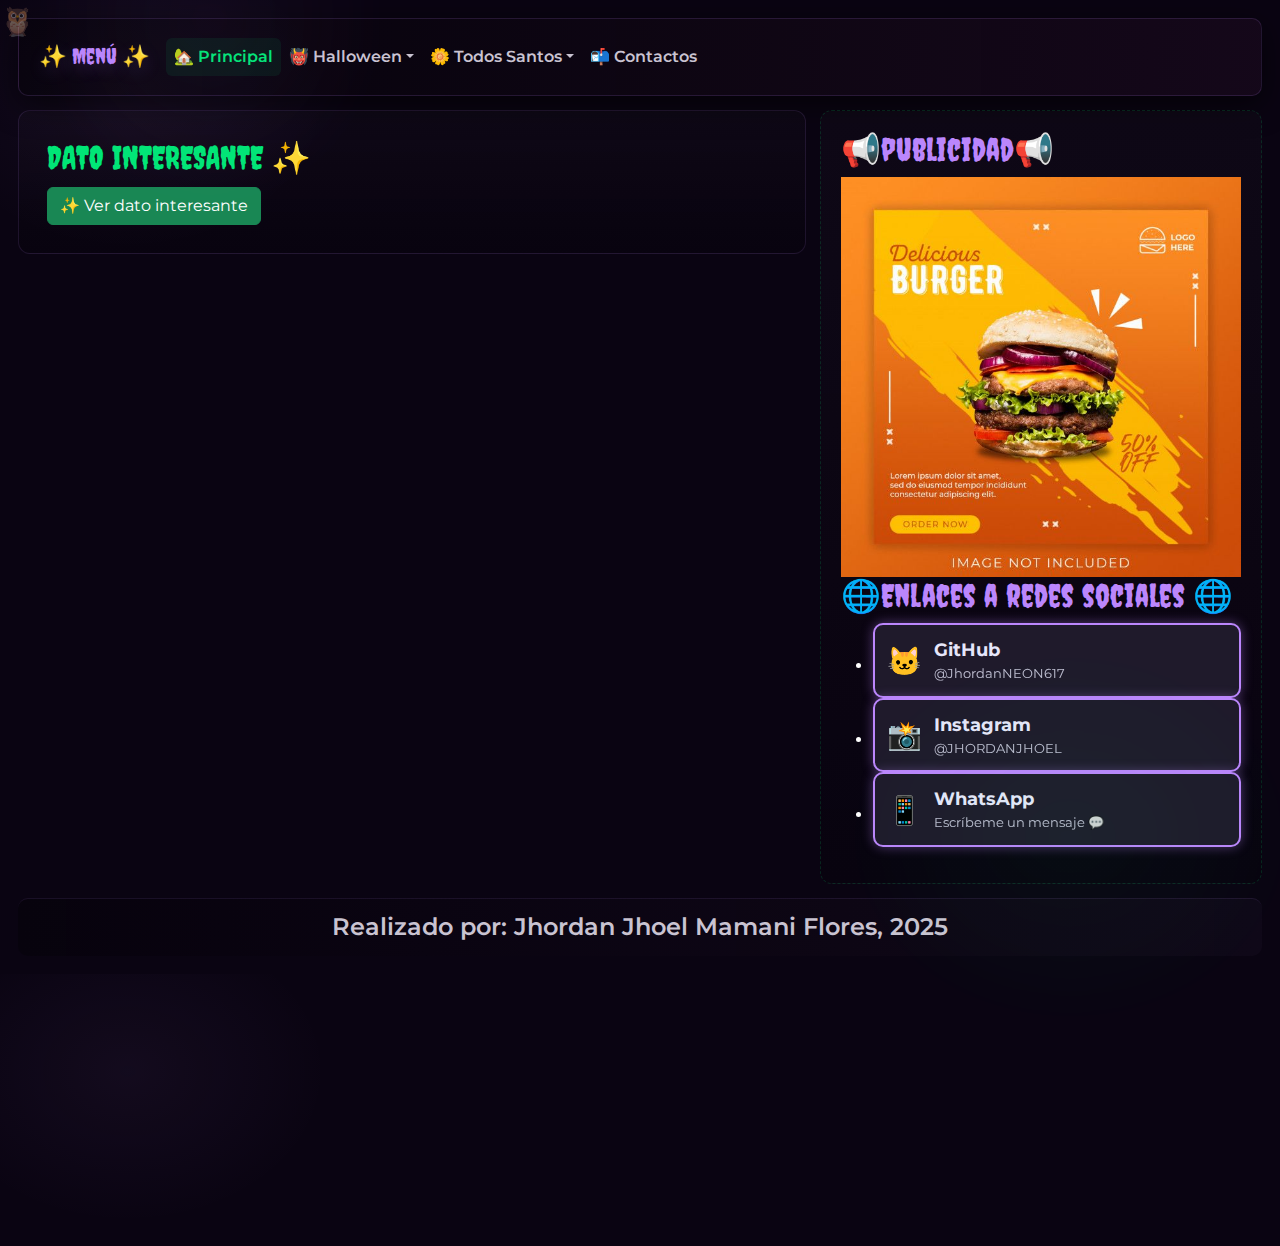
<file: CLASE3/pags/Haloween4.html>
<!DOCTYPE html>
<html lang="es">
<head>
<meta charset="UTF-8" />
<meta name="viewport" content="width=device-width, initial-scale=1" />
<title>Halloween — Dato interesante</title>
<link rel="stylesheet" href="https://cdn.jsdelivr.net/npm/bootstrap@5.3.8/dist/css/bootstrap.min.css">
<link href="https://fonts.googleapis.com/css2?family=Creepster&family=Montserrat:wght@300;400;700&display=swap" rel="stylesheet">
<link rel="stylesheet" href="../css/style.css">
</head>
<body>
<div class="padre container-fluid">
  <div class="menu">
    <nav class="navbar navbar-expand-lg navbar-dark">
      <div class="container-fluid">
        <a class="navbar-brand" href="#">✨ Menú ✨</a>
        <button class="navbar-toggler" type="button" data-bs-toggle="collapse" data-bs-target="#navbarNavDropdown"
          aria-controls="navbarNavDropdown" aria-expanded="false" aria-label="Toggle navigation"><span class="navbar-toggler-icon"></span></button>
        <div class="collapse navbar-collapse" id="navbarNavDropdown">
          <ul class="navbar-nav">
            <li class="nav-item"><a class="nav-link active" aria-current="page" href="../index.html">🏡 Principal</a></li>
            <li class="nav-item dropdown">
              <a class="nav-link dropdown-toggle" href="#" role="button" data-bs-toggle="dropdown" aria-expanded="false">👹 Halloween</a>
              <ul class="dropdown-menu">
                <li><a class="dropdown-item" href="./Haloween1.html">📚 Historia</a></li>
                <li><a class="dropdown-item" href="./Haloween2.html">🕸 Costumbres</a></li>
                <li><a class="dropdown-item" href="./Haloween3.html">🍬 Gastronomía</a></li>
                <li><a class="dropdown-item" href="./Haloween4.html">✨ Dato</a></li>
              </ul>
            </li>
            <li class="nav-item dropdown">
              <a class="nav-link dropdown-toggle" href="#" role="button" data-bs-toggle="dropdown" aria-expanded="false">🌼 Todos Santos</a>
              <ul class="dropdown-menu">
                <li><a class="dropdown-item" href="./todos1.html">📖 Historia</a></li>
                <li><a class="dropdown-item" href="./todos2.html">🌿 Costumbres</a></li>
                <li><a class="dropdown-item" href="./todos3.html">🥮 Gastronomía</a></li>
                <li><a class="dropdown-item" href="./todos4.html">✨ Dato</a></li>
              </ul>
            </li>
            <li class="nav-item"><a class="nav-link" href="./Contactos.html">📬 Contactos</a></li>
          </ul>
        </div>
      </div>
    </nav>
  </div>

  <div class="contenido">
    <h1>DATO INTERESANTE ✨</h1>

    <!-- Offcanvas para mostrar el dato interesante -->
    <button class="btn btn-success" type="button" data-bs-toggle="offcanvas" data-bs-target="#offcanvasInfo" aria-controls="offcanvasInfo">
      ✨ Ver dato interesante
    </button>

    <div class="offcanvas offcanvas-bottom" tabindex="-1" id="offcanvasInfo" aria-labelledby="offcanvasInfoLabel">
      <div class="offcanvas-header">
        <h5 class="offcanvas-title" id="offcanvasInfoLabel">Origen compartido: Samhain y prácticas agrícolas</h5>
        <button type="button" class="btn-close" data-bs-dismiss="offcanvas" aria-label="Cerrar"></button>
      </div>
      <div class="offcanvas-body small">
        <p>
          Aunque hoy Halloween es sinónimo de disfraces y dulces, su raíz en el festival celta de <strong>Samhain</strong> está muy ligada al calendario agrícola:
          Samhain marcaba el final de la temporada de cosechas y el inicio del invierno. Por ello muchas prácticas —como encender hogueras comunitarias o dejar comida fuera— tenían
          una función social y práctica: proteger las reservas, reunirse para repartos y recordar a los fallecidos antes de los meses duros.
        </p>
        <p>
          Con el tiempo esas prácticas se transformaron y se mezclaron con costumbres cristianas y populares, dando lugar a la fiesta que hoy conocemos. Es decir: detrás del terror hay
          una tradición comunitaria de preparación y recuerdo.
        </p>
      </div>
    </div>
  </div>

  <div class="ads">
    <h2>📢publicidad📢</h2>
    <img src="../img/image4.png" width="400" height="400" alt="ad">
    <h2>🌐Enlaces a redes sociales 🌐</h2>
    <ul class="social-list">
      <li>
        <a class="social-link" href="https://github.com/JhordanNEON617" target="_blank" rel="noopener noreferrer">
          <span class="icon">🐱</span>
          <div>
            <div class="label">GitHub</div>
            <small>@JhordanNEON617</small>
          </div>
        </a>
      </li>
      <li>
        <a class="social-link" href="https://instagram.com/JhordanJoel" target="_blank" rel="noopener noreferrer">
          <span class="icon">📸</span>
          <div>
            <div class="label">Instagram</div>
            <small>@JHORDANJHOEL</small>
          </div>
        </a>
      </li>
      <li>
        <a class="social-link" href="https://wa.me/5916825499" target="_blank" rel="noopener noreferrer">
          <span class="icon">📱</span>
          <div>
            <div class="label">WhatsApp</div>
            <small>Escríbeme un mensaje 💬</small>
          </div>
        </a>
      </li>
    </ul>
  </div>

  <div class="pie"><h4> Realizado por: Jhordan Jhoel Mamani Flores, 2025 </h4></div>
  <div class="fog" aria-hidden="true"></div>
  <div class="bat bat-1" aria-hidden="true">🦉</div>
  <div class="bat bat-2" aria-hidden="true">🦉</div>
  <div class="bat bat-3" aria-hidden="true">🦉</div>
</div>

<script src="https://cdn.jsdelivr.net/npm/bootstrap@5.3.8/dist/js/bootstrap.bundle.min.js"></script>
<script>
const popoverTriggerList = document.querySelectorAll('[data-bs-toggle="popover"]')
const popoverList = [...popoverTriggerList].map(popoverTriggerEl => new bootstrap.Popover(popoverTriggerEl))
</script>
</body>
</html>
</file>
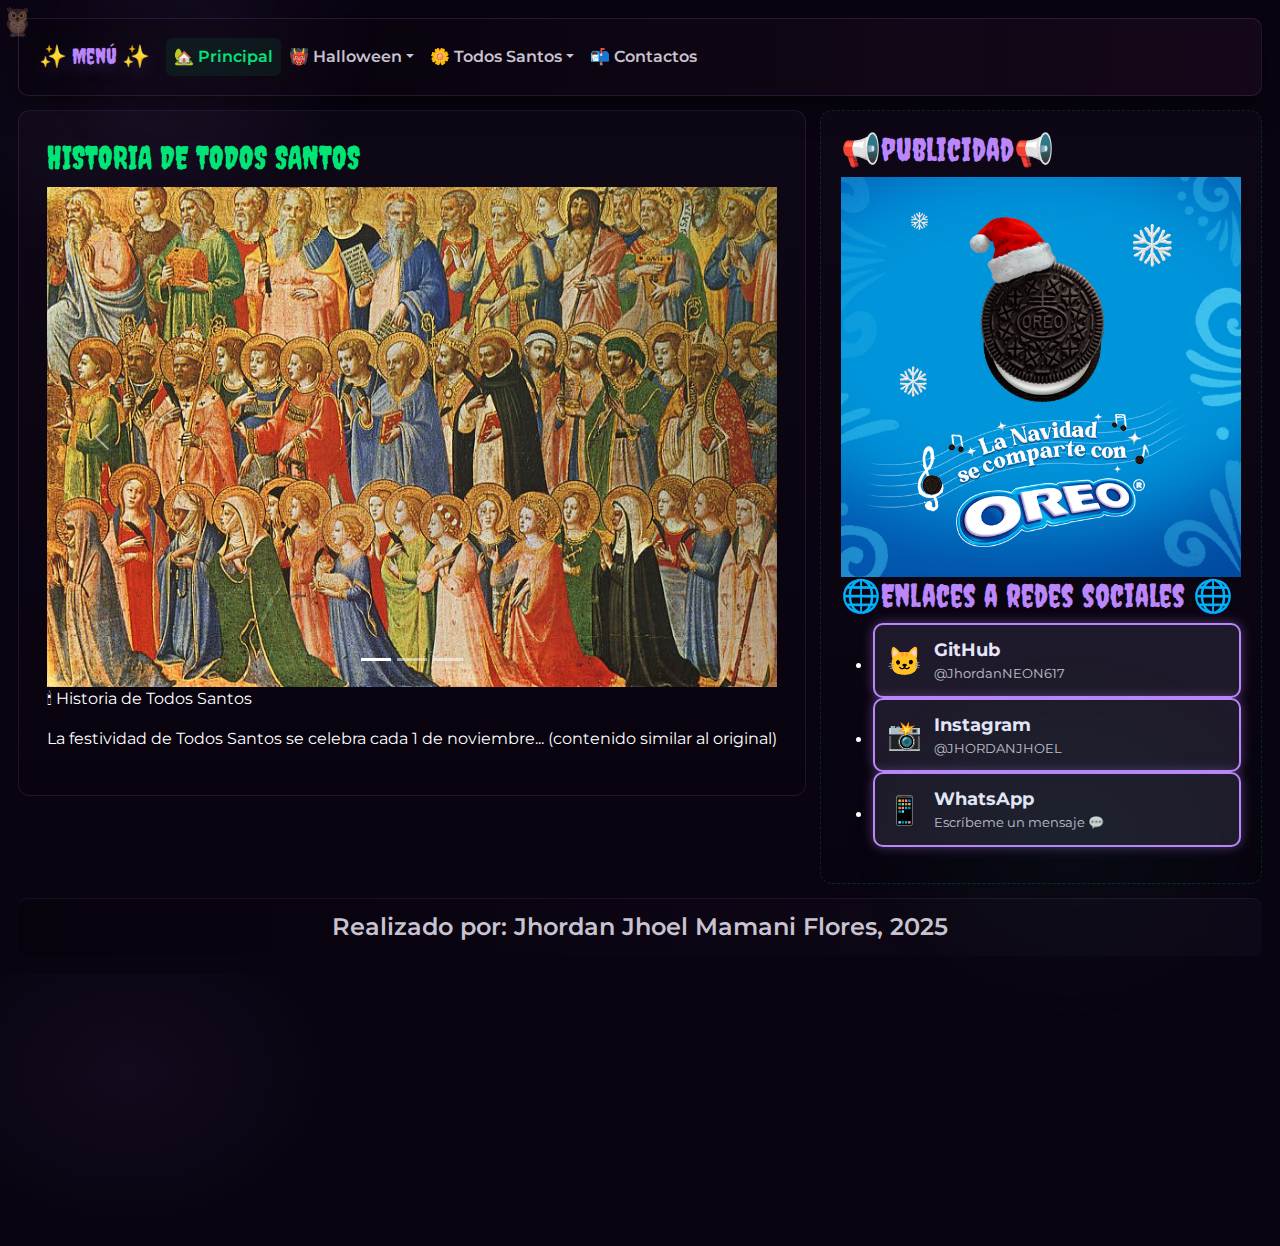
<file: CLASE3/pags/todos1.html>
<!DOCTYPE html>
<html lang="es">
<head>
<meta charset="UTF-8" />
<meta name="viewport" content="width=device-width, initial-scale=1" />
<title>Todos Santos — Historia</title>
<link rel="stylesheet" href="https://cdn.jsdelivr.net/npm/bootstrap@5.3.8/dist/css/bootstrap.min.css">
<link href="https://fonts.googleapis.com/css2?family=Creepster&family=Montserrat:wght@300;400;700&display=swap" rel="stylesheet">
<link rel="stylesheet" href="../css/style.css">
</head>
<body>
<div class="padre container-fluid">
  <div class="menu">
    <nav class="navbar navbar-expand-lg navbar-dark">
      <div class="container-fluid">
        <a class="navbar-brand" href="#">✨ Menú ✨</a>
        <button class="navbar-toggler" type="button" data-bs-toggle="collapse" data-bs-target="#navbarNavDropdown"
          aria-controls="navbarNavDropdown" aria-expanded="false" aria-label="Toggle navigation"><span class="navbar-toggler-icon"></span></button>
        <div class="collapse navbar-collapse" id="navbarNavDropdown">
          <ul class="navbar-nav">
            <li class="nav-item"><a class="nav-link active" aria-current="page" href="../index.html">🏡 Principal</a></li>
            <li class="nav-item dropdown">
              <a class="nav-link dropdown-toggle" href="#" role="button" data-bs-toggle="dropdown" aria-expanded="false">👹 Halloween</a>
              <ul class="dropdown-menu">
                <li><a class="dropdown-item" href="./Haloween1.html">📚 Historia</a></li>
                <li><a class="dropdown-item" href="./Haloween2.html">🕸 Costumbres</a></li>
                <li><a class="dropdown-item" href="./Haloween3.html">🍬 Gastronomía</a></li>
                <li><a class="dropdown-item" href="./Haloween4.html">🩸 Dato</a></li>
              </ul>
            </li>
            <li class="nav-item dropdown">
              <a class="nav-link dropdown-toggle" href="#" role="button" data-bs-toggle="dropdown" aria-expanded="false">🌼 Todos Santos</a>
              <ul class="dropdown-menu">
                <li><a class="dropdown-item" href="./todos1.html">📖 Historia</a></li>
                <li><a class="dropdown-item" href="./todos2.html">🌿 Costumbres</a></li>
                <li><a class="dropdown-item" href="./todos3.html">🥮 Gastronomía</a></li>
                <li><a class="dropdown-item" href="./todos4.html">☠️ Dato</a></li>
              </ul>
            </li>
            <li class="nav-item"><a class="nav-link" href="./Contactos.html">📬 Contactos</a></li>
          </ul>
        </div>
      </div>
    </nav>
  </div>

  <div class="contenido">
    <h1>HISTORIA DE TODOS SANTOS</h1>
    <div id="carouselExampleIndicators" class="carousel slide" data-bs-ride="true">
      <div class="carousel-indicators">
        <button type="button" data-bs-target="#carouselExampleIndicators" data-bs-slide-to="0" class="active" aria-current="true" aria-label="Slide 1"></button>
        <button type="button" data-bs-target="#carouselExampleIndicators" data-bs-slide-to="1" aria-label="Slide 2"></button>
        <button type="button" data-bs-target="#carouselExampleIndicators" data-bs-slide-to="2" aria-label="Slide 3"></button>
      </div>
      <div class="carousel-inner">
        <div class="carousel-item active"><img src="../img/todoimg/image1.png" class="d-block w-100" alt="..." height="500px"></div>
        <div class="carousel-item"><img src="../img/todoimg/image2.png" class="d-block w-100" alt="..." height="500px"></div>
        <div class="carousel-item"><img src="../img/todoimg/image3.png" class="d-block w-100" alt="..." height="500px"></div>
      </div>
      <button class="carousel-control-prev" type="button" data-bs-target="#carouselExampleIndicators" data-bs-slide="prev"><span class="carousel-control-prev-icon" aria-hidden="true"></span><span class="visually-hidden">Previous</span></button>
      <button class="carousel-control-next" type="button" data-bs-target="#carouselExampleIndicators" data-bs-slide="next"><span class="carousel-control-next-icon" aria-hidden="true"></span><span class="visually-hidden">Next</span></button>
    </div>

    <p>🕯 Historia de Todos Santos</p>
    <p>La festividad de Todos Santos se celebra cada 1 de noviembre... (contenido similar al original)</p>
  </div>

  <div class="ads">
    <h2>📢publicidad📢</h2>
    <img src="../img/image9.png" width="400" height="400" alt="ad">
    <h2>🌐Enlaces a redes sociales 🌐</h2>
    <ul class="social-list">
      <li>
        <a class="social-link" href="https://github.com/JhordanNEON617" target="_blank" rel="noopener noreferrer">
          <span class="icon">🐱</span>
          <div>
            <div class="label">GitHub</div>
            <small>@JhordanNEON617</small>
          </div>
        </a>
      </li>
      <li>
        <a class="social-link" href="https://instagram.com/JhordanJoel" target="_blank" rel="noopener noreferrer">
          <span class="icon">📸</span>
          <div>
            <div class="label">Instagram</div>
            <small>@JHORDANJHOEL</small>
          </div>
        </a>
      </li>
      <li>
        <a class="social-link" href="https://wa.me/5916825499" target="_blank" rel="noopener noreferrer">
          <span class="icon">📱</span>
          <div>
            <div class="label">WhatsApp</div>
            <small>Escríbeme un mensaje 💬</small>
          </div>
        </a>
      </li>
    </ul>
  </div>

  <div class="pie"><h4> Realizado por: Jhordan Jhoel Mamani Flores, 2025 </h4></div>
  <div class="fog" aria-hidden="true"></div>
  <div class="bat bat-1" aria-hidden="true">🦉</div>
  <div class="bat bat-2" aria-hidden="true">🦉</div>
  <div class="bat bat-3" aria-hidden="true">🦉</div>
</div>

<script src="https://cdn.jsdelivr.net/npm/bootstrap@5.3.8/dist/js/bootstrap.bundle.min.js"></script>
<script>
const popoverTriggerList = document.querySelectorAll('[data-bs-toggle="popover"]')
const popoverList = [...popoverTriggerList].map(popoverTriggerEl => new bootstrap.Popover(popoverTriggerEl))
</script>
</body>
</html>
</file>
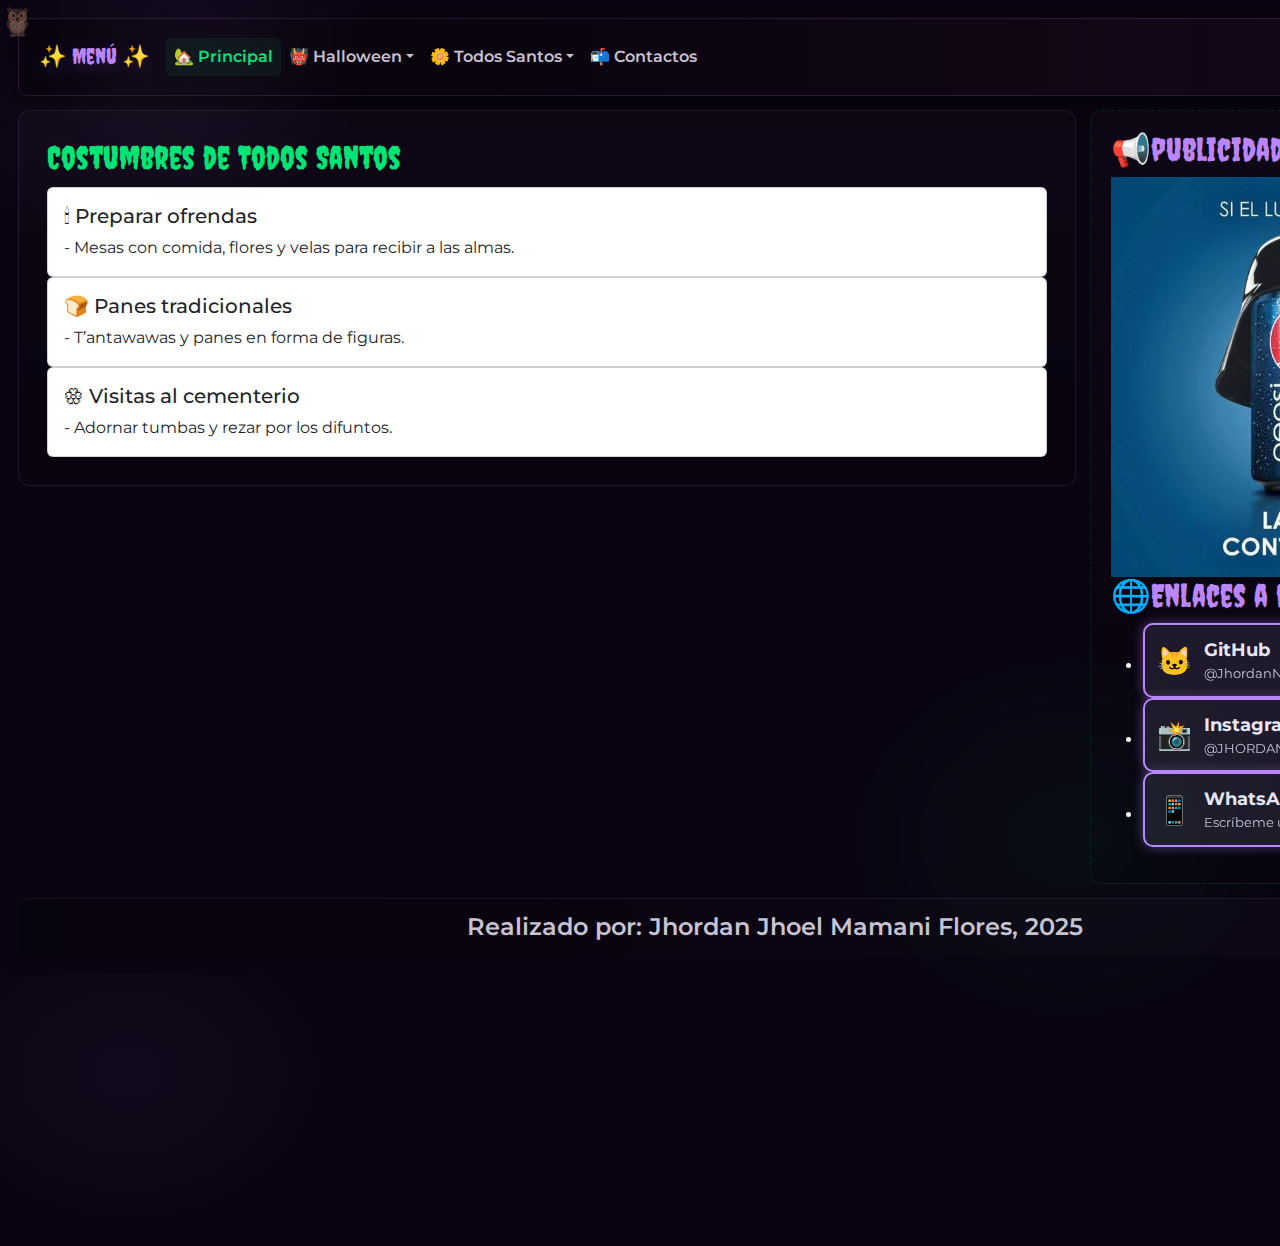
<file: CLASE3/pags/todos2.html>
<!DOCTYPE html>
<html lang="es">
<head>
<meta charset="UTF-8" />
<meta name="viewport" content="width=device-width, initial-scale=1" />
<title>Todos Santos — Costumbres</title>
<link rel="stylesheet" href="https://cdn.jsdelivr.net/npm/bootstrap@5.3.8/dist/css/bootstrap.min.css">
<link href="https://fonts.googleapis.com/css2?family=Creepster&family=Montserrat:wght@300;400;700&display=swap" rel="stylesheet">
<link rel="stylesheet" href="../css/style.css">
</head>
<body>
<div class="padre container-fluid">
  <div class="menu">
    <nav class="navbar navbar-expand-lg navbar-dark">
      <div class="container-fluid">
        <a class="navbar-brand" href="#">✨ Menú ✨</a>
        <button class="navbar-toggler" type="button" data-bs-toggle="collapse" data-bs-target="#navbarNavDropdown"
          aria-controls="navbarNavDropdown" aria-expanded="false" aria-label="Toggle navigation"><span class="navbar-toggler-icon"></span></button>
        <div class="collapse navbar-collapse" id="navbarNavDropdown">
          <ul class="navbar-nav">
            <li class="nav-item"><a class="nav-link active" aria-current="page" href="../index.html">🏡 Principal</a></li>
            <li class="nav-item dropdown">
              <a class="nav-link dropdown-toggle" href="#" role="button" data-bs-toggle="dropdown" aria-expanded="false">👹 Halloween</a>
              <ul class="dropdown-menu">
                <li><a class="dropdown-item" href="./Haloween1.html">📚 Historia</a></li>
                <li><a class="dropdown-item" href="./Haloween2.html">🕸 Costumbres</a></li>
                <li><a class="dropdown-item" href="./Haloween3.html">🍬 Gastronomía</a></li>
                <li><a class="dropdown-item" href="./Haloween4.html">🩸 Dato</a></li>
              </ul>
            </li>
            <li class="nav-item dropdown">
              <a class="nav-link dropdown-toggle" href="#" role="button" data-bs-toggle="dropdown" aria-expanded="false">🌼 Todos Santos</a>
              <ul class="dropdown-menu">
                <li><a class="dropdown-item" href="./todos1.html">📖 Historia</a></li>
                <li><a class="dropdown-item" href="./todos2.html">🌿 Costumbres</a></li>
                <li><a class="dropdown-item" href="./todos3.html">🥮 Gastronomía</a></li>
                <li><a class="dropdown-item" href="./todos4.html">☠️ Dato</a></li>
              </ul>
            </li>
            <li class="nav-item"><a class="nav-link" href="./Contactos.html">📬 Contactos</a></li>
          </ul>
        </div>
      </div>
    </nav>
  </div>

  <div class="contenido">
    <h1>Costumbres de Todos Santos</h1>

    <div class="card" style="width:1000px;">
      <div class="card-body">
        <h5 class="card-title">🕯 Preparar ofrendas</h5>
        <p class="card-text">- Mesas con comida, flores y velas para recibir a las almas.</p>
      </div>
    </div>

    <div class="card" style="width:1000px;">
      <div class="card-body">
        <h5 class="card-title">🍞 Panes tradicionales</h5>
        <p class="card-text">- T’antawawas y panes en forma de figuras.</p>
      </div>
    </div>

    <div class="card" style="width:1000px;">
      <div class="card-body">
        <h5 class="card-title">🏵 Visitas al cementerio</h5>
        <p class="card-text">- Adornar tumbas y rezar por los difuntos.</p>
      </div>
    </div>
  </div>

  <div class="ads">
    <h2>📢publicidad📢</h2>
    <img src="../img/image8.png" width="400" height="400" alt="ad">
    <h2>🌐Enlaces a redes sociales 🌐</h2>
        <ul class="social-list">
      <li>
        <a class="social-link" href="https://github.com/JhordanNEON617" target="_blank" rel="noopener noreferrer">
          <span class="icon">🐱</span>
          <div>
            <div class="label">GitHub</div>
            <small>@JhordanNEON617</small>
          </div>
        </a>
      </li>
      <li>
        <a class="social-link" href="https://instagram.com/JhordanJoel" target="_blank" rel="noopener noreferrer">
          <span class="icon">📸</span>
          <div>
            <div class="label">Instagram</div>
            <small>@JHORDANJHOEL</small>
          </div>
        </a>
      </li>
      <li>
        <a class="social-link" href="https://wa.me/5916825499" target="_blank" rel="noopener noreferrer">
          <span class="icon">📱</span>
          <div>
            <div class="label">WhatsApp</div>
            <small>Escríbeme un mensaje 💬</small>
          </div>
        </a>
      </li>
    </ul>
  </div>

  <div class="pie"><h4> Realizado por: Jhordan Jhoel Mamani Flores, 2025 </h4></div>
  <div class="fog" aria-hidden="true"></div>
  <div class="bat bat-1" aria-hidden="true">🦉</div>
  <div class="bat bat-2" aria-hidden="true">🦉</div>
  <div class="bat bat-3" aria-hidden="true">🦉</div>
</div>

<script src="https://cdn.jsdelivr.net/npm/bootstrap@5.3.8/dist/js/bootstrap.bundle.min.js"></script>
<script>
const popoverTriggerList = document.querySelectorAll('[data-bs-toggle="popover"]')
const popoverList = [...popoverTriggerList].map(popoverTriggerEl => new bootstrap.Popover(popoverTriggerEl))
</script>
</body>
</html>
</file>
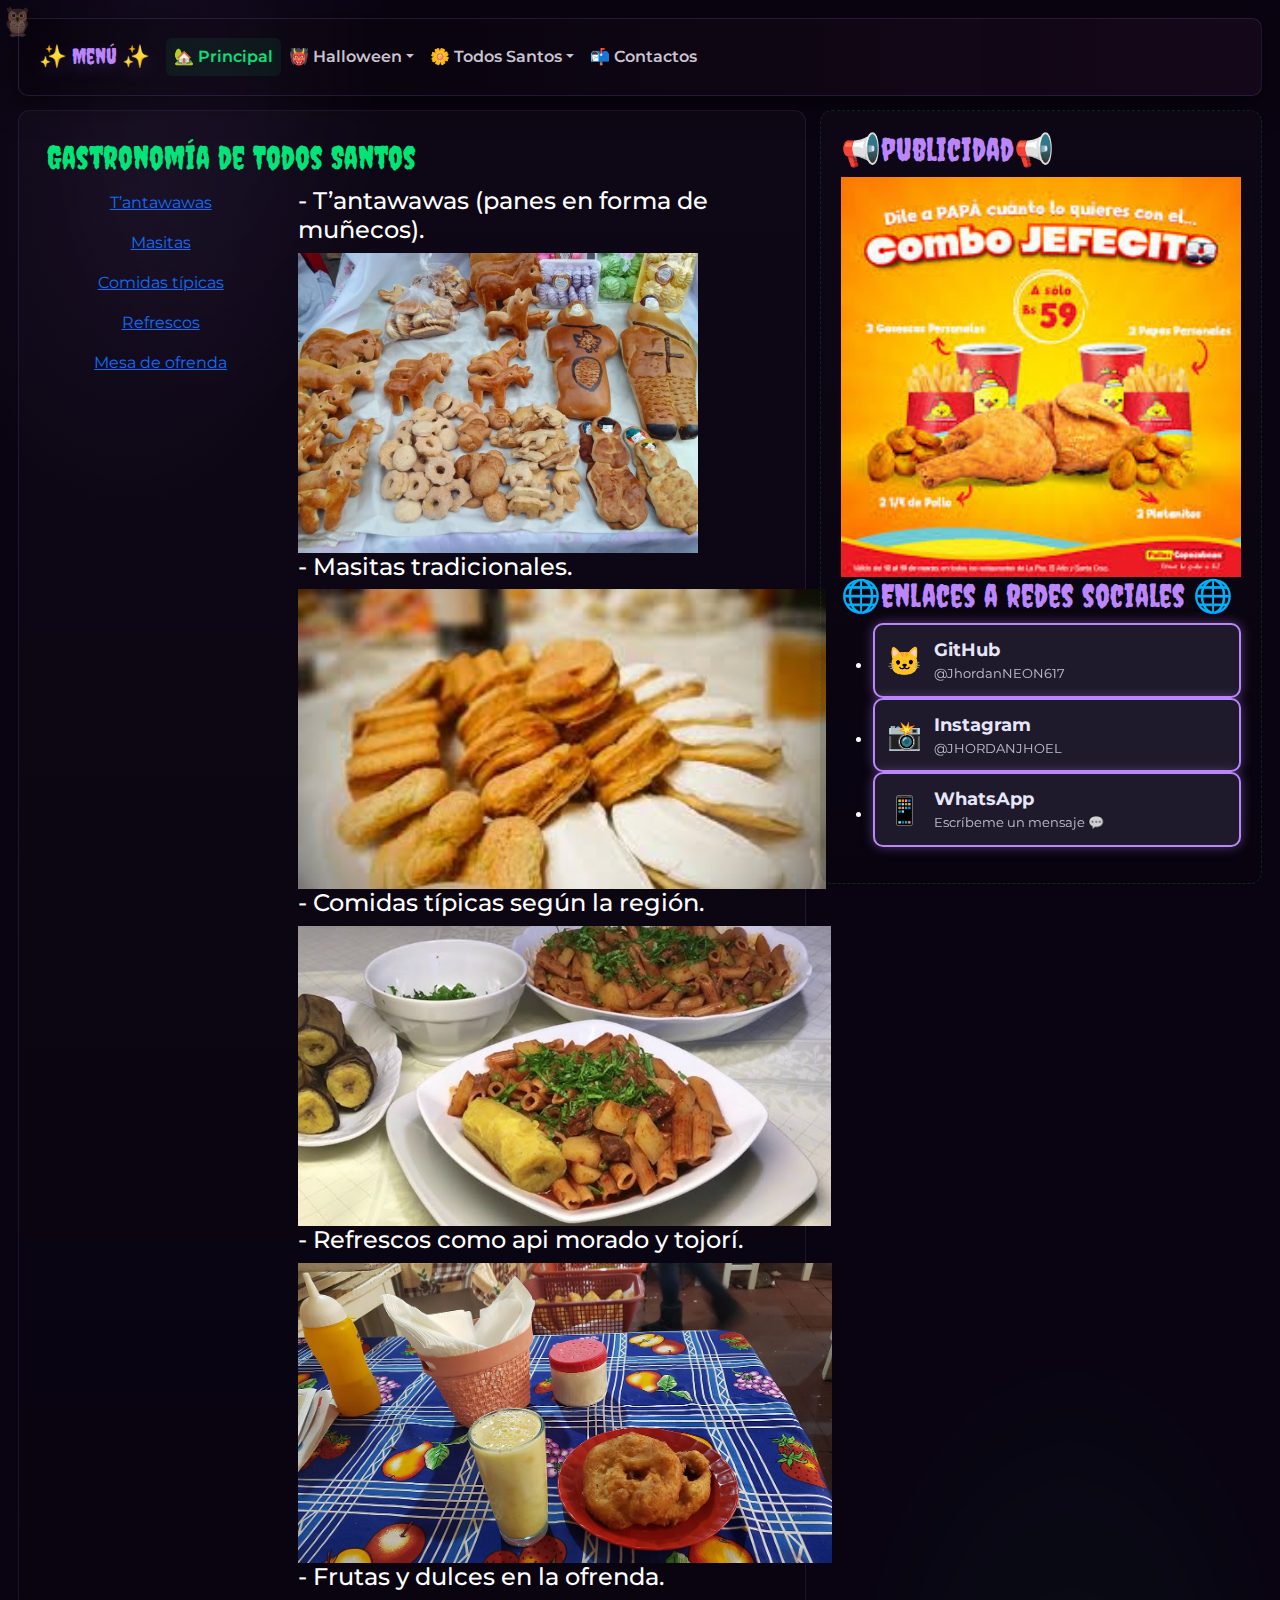
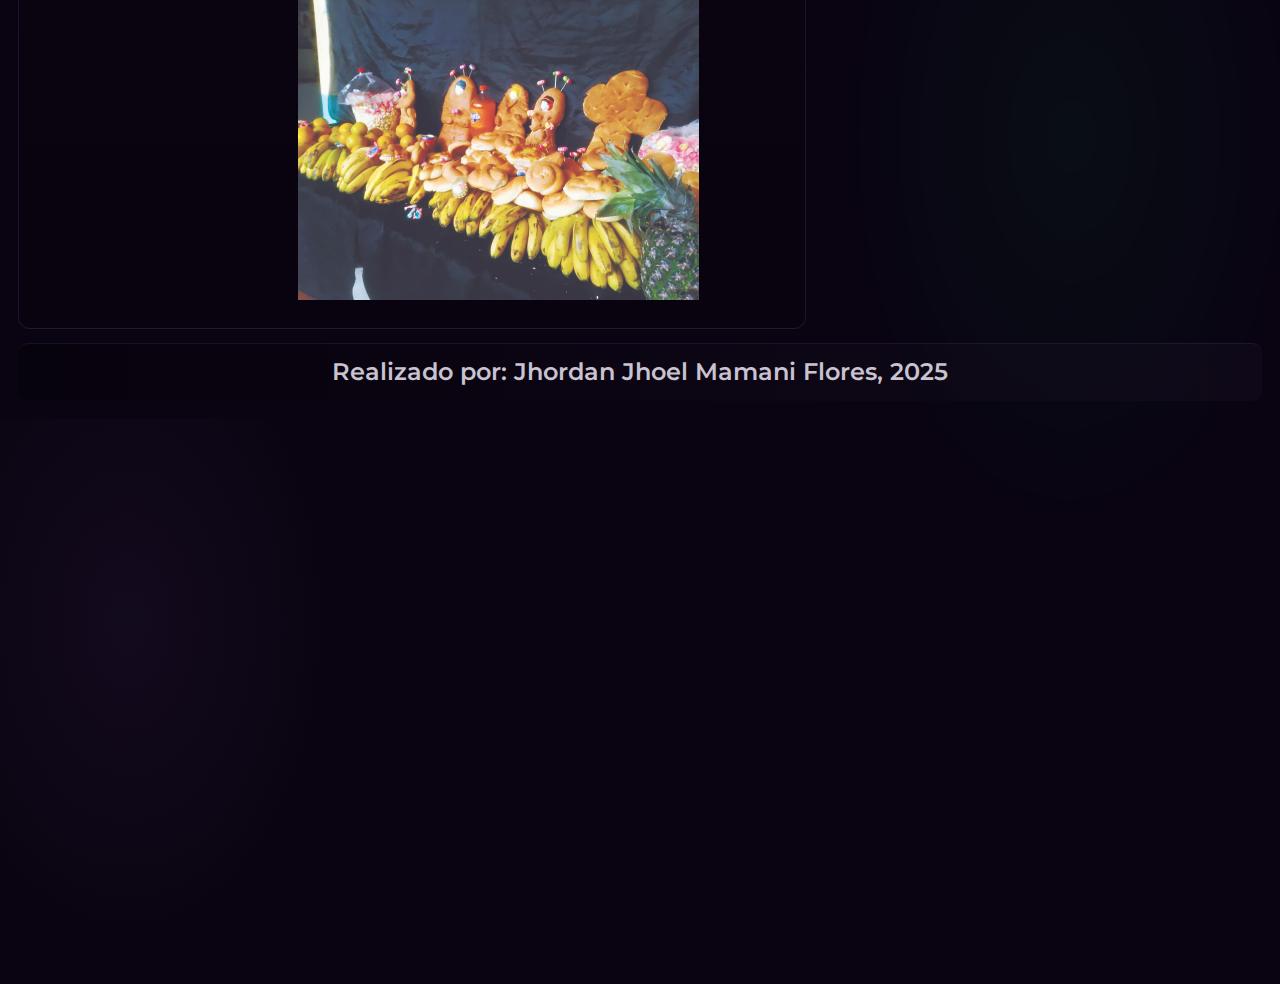
<file: CLASE3/pags/todos3.html>
<!DOCTYPE html>
<html lang="es">
<head>
<meta charset="UTF-8" />
<meta name="viewport" content="width=device-width, initial-scale=1" />
<title>Todos Santos — Gastronomía</title>
<link rel="stylesheet" href="https://cdn.jsdelivr.net/npm/bootstrap@5.3.8/dist/css/bootstrap.min.css">
<link href="https://fonts.googleapis.com/css2?family=Creepster&family=Montserrat:wght@300;400;700&display=swap" rel="stylesheet">
<link rel="stylesheet" href="../css/style.css">
</head>
<body>
<div class="padre container-fluid">
  <div class="menu">
    <nav class="navbar navbar-expand-lg navbar-dark">
      <div class="container-fluid">
        <a class="navbar-brand" href="#">✨ Menú ✨</a>
        <button class="navbar-toggler" type="button" data-bs-toggle="collapse" data-bs-target="#navbarNavDropdown"
          aria-controls="navbarNavDropdown" aria-expanded="false" aria-label="Toggle navigation"><span class="navbar-toggler-icon"></span></button>
        <div class="collapse navbar-collapse" id="navbarNavDropdown">
          <ul class="navbar-nav">
            <li class="nav-item"><a class="nav-link active" aria-current="page" href="../index.html">🏡 Principal</a></li>
            <li class="nav-item dropdown">
              <a class="nav-link dropdown-toggle" href="#" role="button" data-bs-toggle="dropdown" aria-expanded="false">👹 Halloween</a>
              <ul class="dropdown-menu">
                <li><a class="dropdown-item" href="./Haloween1.html">📚 Historia</a></li>
                <li><a class="dropdown-item" href="./Haloween2.html">🕸 Costumbres</a></li>
                <li><a class="dropdown-item" href="./Haloween3.html">🍬 Gastronomía</a></li>
                <li><a class="dropdown-item" href="./Haloween4.html">🩸 Dato</a></li>
              </ul>
            </li>
            <li class="nav-item dropdown">
              <a class="nav-link dropdown-toggle" href="#" role="button" data-bs-toggle="dropdown" aria-expanded="false">🌼 Todos Santos</a>
              <ul class="dropdown-menu">
                <li><a class="dropdown-item" href="./todos1.html">📖 Historia</a></li>
                <li><a class="dropdown-item" href="./todos2.html">🌿 Costumbres</a></li>
                <li><a class="dropdown-item" href="./todos3.html">🥮 Gastronomía</a></li>
                <li><a class="dropdown-item" href="./todos4.html">☠️ Dato</a></li>
              </ul>
            </li>
            <li class="nav-item"><a class="nav-link" href="./Contactos.html">📬 Contactos</a></li>
          </ul>
        </div>
      </div>
    </nav>
  </div>

  <div class="contenido">
    <h1>Gastronomía de Todos Santos</h1>
    <div class="row">
      <div class="col-4">
        <div id="simple-list-example" class="d-flex flex-column gap-2 simple-list-example-scrollspy text-center">
          <a class="p-1 rounded" href="#simple-list-item-1">T’antawawas</a>
          <a class="p-1 rounded" href="#simple-list-item-2">Masitas</a>
          <a class="p-1 rounded" href="#simple-list-item-3">Comidas típicas</a>
          <a class="p-1 rounded" href="#simple-list-item-4">Refrescos</a>
          <a class="p-1 rounded" href="#simple-list-item-5">Mesa de ofrenda</a>
        </div>
      </div>
      <div class="col-8">
        <div data-bs-spy="scroll" data-bs-target="#simple-list-example" data-bs-offset="0" data-bs-smooth-scroll="true" class="scrollspy-example" tabindex="0">
          <h4 id="simple-list-item-1">- T’antawawas (panes en forma de muñecos).</h4>
          <img src="../img/gastod/image1.png" alt="" height="300">
          <h4 id="simple-list-item-2">- Masitas tradicionales.</h4>
          <img src="../img/gastod/image2.png" alt="" height="300">
          <h4 id="simple-list-item-3">- Comidas típicas según la región.</h4>
          <img src="../img/gastod/image3.png" alt="" height="300">
          <h4 id="simple-list-item-4">- Refrescos como api morado y tojorí.</h4>
          <img src="../img/gastod/image4.png" alt="" height="300">
          <h4 id="simple-list-item-5">- Frutas y dulces en la ofrenda.</h4>
          <img src="../img/gastod/image5.png" alt="" height="300">
        </div>
      </div>
    </div>
  </div>

  <div class="ads">
    <h2>📢publicidad📢</h2>
    <img src="../img/image7.png" width="400" height="400" alt="ad">
    <h2>🌐Enlaces a redes sociales 🌐</h2>
    <ul class="social-list">
      <li>
        <a class="social-link" href="https://github.com/JhordanNEON617" target="_blank" rel="noopener noreferrer">
          <span class="icon">🐱</span>
          <div>
            <div class="label">GitHub</div>
            <small>@JhordanNEON617</small>
          </div>
        </a>
      </li>
      <li>
        <a class="social-link" href="https://instagram.com/JhordanJoel" target="_blank" rel="noopener noreferrer">
          <span class="icon">📸</span>
          <div>
            <div class="label">Instagram</div>
            <small>@JHORDANJHOEL</small>
          </div>
        </a>
      </li>
      <li>
        <a class="social-link" href="https://wa.me/5916825499" target="_blank" rel="noopener noreferrer">
          <span class="icon">📱</span>
          <div>
            <div class="label">WhatsApp</div>
            <small>Escríbeme un mensaje 💬</small>
          </div>
        </a>
      </li>
    </ul>
  </div>

  <div class="pie"><h4> Realizado por: Jhordan Jhoel Mamani Flores, 2025 </h4></div>
  <div class="fog" aria-hidden="true"></div>
  <div class="bat bat-1" aria-hidden="true">🦉</div>
  <div class="bat bat-2" aria-hidden="true">🦉</div>
  <div class="bat bat-3" aria-hidden="true">🦉</div>
</div>

<script src="https://cdn.jsdelivr.net/npm/bootstrap@5.3.8/dist/js/bootstrap.bundle.min.js"></script>
<script>
const popoverTriggerList = document.querySelectorAll('[data-bs-toggle="popover"]')
const popoverList = [...popoverTriggerList].map(popoverTriggerEl => new bootstrap.Popover(popoverTriggerEl))
</script>
</body>
</html>
</file>
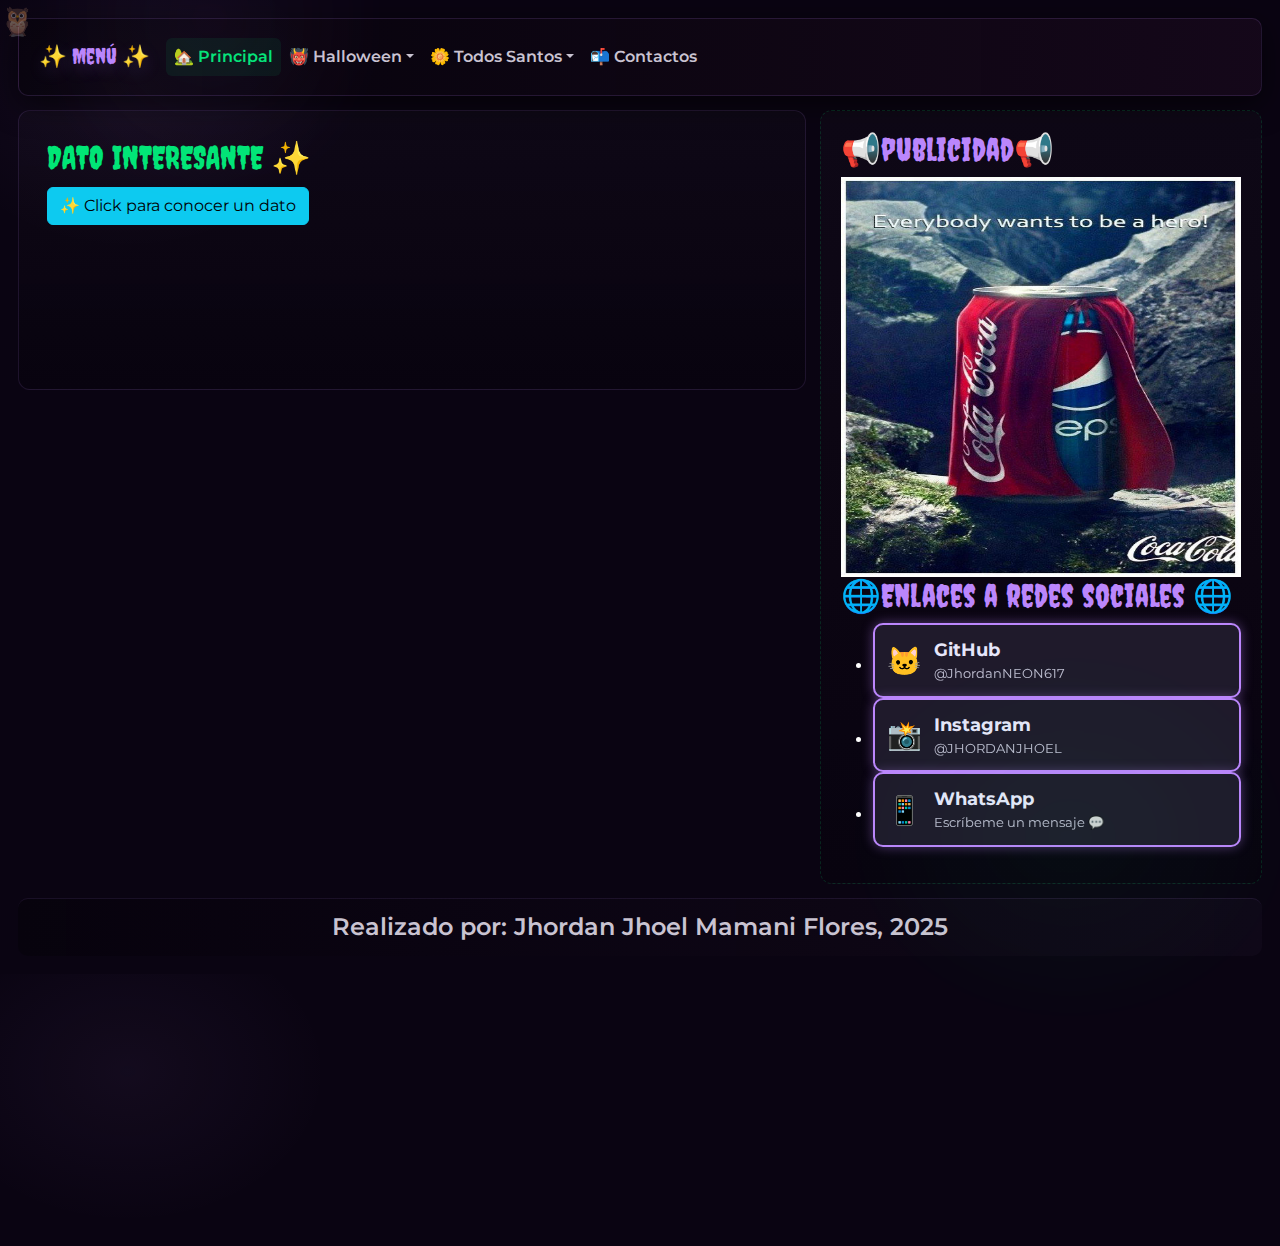
<file: CLASE3/pags/todos4.html>
<!DOCTYPE html>
<html lang="es">
<head>
<meta charset="UTF-8" />
<meta name="viewport" content="width=device-width, initial-scale=1" />
<title>Todos Santos — Dato interesante</title>
<link rel="stylesheet" href="https://cdn.jsdelivr.net/npm/bootstrap@5.3.8/dist/css/bootstrap.min.css">
<link href="https://fonts.googleapis.com/css2?family=Creepster&family=Montserrat:wght@300;400;700&display=swap" rel="stylesheet">
<link rel="stylesheet" href="../css/style.css">
</head>
<body>
<div class="padre container-fluid">
  <div class="menu">
    <nav class="navbar navbar-expand-lg navbar-dark">
      <div class="container-fluid">
        <a class="navbar-brand" href="#">✨ Menú ✨</a>
        <button class="navbar-toggler" type="button" data-bs-toggle="collapse" data-bs-target="#navbarNavDropdown"
          aria-controls="navbarNavDropdown" aria-expanded="false" aria-label="Toggle navigation"><span class="navbar-toggler-icon"></span></button>
        <div class="collapse navbar-collapse" id="navbarNavDropdown">
          <ul class="navbar-nav">
            <li class="nav-item"><a class="nav-link active" aria-current="page" href="../index.html">🏡 Principal</a></li>
            <li class="nav-item dropdown">
              <a class="nav-link dropdown-toggle" href="#" role="button" data-bs-toggle="dropdown" aria-expanded="false">👹 Halloween</a>
              <ul class="dropdown-menu">
                <li><a class="dropdown-item" href="./Haloween1.html">📚 Historia</a></li>
                <li><a class="dropdown-item" href="./Haloween2.html">🕸 Costumbres</a></li>
                <li><a class="dropdown-item" href="./Haloween3.html">🍬 Gastronomía</a></li>
                <li><a class="dropdown-item" href="./Haloween4.html">✨ Dato</a></li>
              </ul>
            </li>
            <li class="nav-item dropdown">
              <a class="nav-link dropdown-toggle" href="#" role="button" data-bs-toggle="dropdown" aria-expanded="false">🌼 Todos Santos</a>
              <ul class="dropdown-menu">
                <li><a class="dropdown-item" href="./todos1.html">📖 Historia</a></li>
                <li><a class="dropdown-item" href="./todos2.html">🌿 Costumbres</a></li>
                <li><a class="dropdown-item" href="./todos3.html">🥮 Gastronomía</a></li>
                <li><a class="dropdown-item" href="./todos4.html">✨ Dato</a></li>
              </ul>
            </li>
            <li class="nav-item"><a class="nav-link" href="./Contactos.html">📬 Contactos</a></li>
          </ul>
        </div>
      </div>
    </nav>
  </div>

  <div class="contenido">
    <h1> DATO INTERESANTE ✨</h1>

    <!-- Collapse horizontal para el dato -->
    <p>
      <button class="btn btn-info" type="button" data-bs-toggle="collapse" data-bs-target="#collapseWidthExample" aria-expanded="false" aria-controls="collapseWidthExample">
        ✨ Click para conocer un dato
      </button>
    </p>

    <div style="min-height: 120px;">
      <div class="collapse collapse-horizontal" id="collapseWidthExample">
        <div class="card card-body" style="width: 400px;">
          <p class="logi">
            En muchas regiones andinas la celebración de Todos Santos integra elementos prehispánicos: las
            <strong>t'antawawas</strong> (panes en forma de muñecos) y las mesas con ofrendas se usan como un puente simbólico
            para comunicar respeto y continuidad entre generaciones —no solo es memoria, también es reafirmar identidad cultural.
          </p>
          <p class="small text-muted">Esta mezcla de tradiciones muestra cómo las culturas se adaptan y preservan significado.</p>
        </div>
      </div>
    </div>
  </div>

  <div class="ads">
    <h2>📢publicidad📢</h2>
    <img src="../img/image10.png" width="400" height="400" alt="ad">
    <h2>🌐Enlaces a redes sociales 🌐</h2>
    <ul class="social-list">
      <li>
        <a class="social-link" href="https://github.com/JhordanNEON617" target="_blank" rel="noopener noreferrer">
          <span class="icon">🐱</span>
          <div>
            <div class="label">GitHub</div>
            <small>@JhordanNEON617</small>
          </div>
        </a>
      </li>
      <li>
        <a class="social-link" href="https://instagram.com/JhordanJoel" target="_blank" rel="noopener noreferrer">
          <span class="icon">📸</span>
          <div>
            <div class="label">Instagram</div>
            <small>@JHORDANJHOEL</small>
          </div>
        </a>
      </li>
      <li>
        <a class="social-link" href="https://wa.me/5916825499" target="_blank" rel="noopener noreferrer">
          <span class="icon">📱</span>
          <div>
            <div class="label">WhatsApp</div>
            <small>Escríbeme un mensaje 💬</small>
          </div>
        </a>
      </li>
    </ul>
  </div>

  <div class="pie"><h4> Realizado por: Jhordan Jhoel Mamani Flores, 2025 </h4></div>
  <div class="fog" aria-hidden="true"></div>
  <div class="bat bat-1" aria-hidden="true">🦉</div>
  <div class="bat bat-2" aria-hidden="true">🦉</div>
  <div class="bat bat-3" aria-hidden="true">🦉</div>
</div>

<script src="https://cdn.jsdelivr.net/npm/bootstrap@5.3.8/dist/js/bootstrap.bundle.min.js"></script>
<script>
const popoverTriggerList = document.querySelectorAll('[data-bs-toggle="popover"]')
const popoverList = [...popoverTriggerList].map(popoverTriggerEl => new bootstrap.Popover(popoverTriggerEl))
</script>
</body>
</html>
</file>
<file: CLASE1/css/style.css>
.padre{
    background-color: yellow;
    margin: 10px;
    display: grid;
    grid-template-columns: 1fr 1fr;

}
.uno{
    background-color: aquamarine;
}
.dos{
    background-color: greenyellow;
}
</file>
<file: CLASE2/ESTILOS/estilo1.css>
.padre{
    margin: 10px;
    display: grid;
    grid-gap: 10px;
    grid-template-columns: 1fr 1fr;
    grid-template-rows: 1fr 1fr;
}
.c1{    
    background-color: palevioletred;
    grid-column: 1/2;
    grid-row: 1/2;
    padding: 10px;
}
.c2{
    background-color: palevioletred;
    grid-column: 2/3;
    grid-row: 1/2;
    padding: 10px;
}
.c3{
    background-color: palevioletred;
    grid-column: 1/2;
    grid-row: 2/3;
    padding: 10px;
}
.c4{
    background-color: palevioletred;
    grid-column: 2/3;
    grid-row: 2/3;
    padding: 10px;
}
</file>
<file: CLASE3/css/style.css>
/* Variables y fuentes */
:root{
  --bg-900: #0a0412;           /* Fondo más oscuro con toque púrpura */
  --panel: #1a0f24;            /* Panel morado profundo */
  --accent: #bb86fc;           /* Morado brillante */
  --accent-2: #00e676;         /* Verde neón */
  --muted: #c9c3d1;            /* Gris claro */
  --glass: rgba(255,255,255,0.03);
  --font-display: 'Creepster', cursive;
  --font-base: 'Montserrat', sans-serif;
}

/* Reset sencillo */
*{ box-sizing: border-box; }
body{
  margin: 0;
  font-family: var(--font-base);
  background: radial-gradient(ellipse at 10% 10%, rgba(187,134,252,0.05), transparent 200px), var(--bg-900);
  color: #fff;
  -webkit-font-smoothing: antialiased;
  -moz-osx-font-smoothing: grayscale;
}

/* Layout */
.padre{
  display: grid;
  gap: 14px;
  grid-template-columns: 7fr 2fr;
  grid-template-rows: auto 1fr auto;
  min-height: 100vh;
  padding: 18px;
  align-items: start;
  position: relative;
}

/* MENU */
.padre .menu{
  grid-column: 1/3;
  grid-row: 1/2;
  border-radius: 10px;
  padding: 8px;
  background: linear-gradient(90deg, rgba(0,0,0,0.35), rgba(30,12,32,0.55));
  border: 1px solid rgba(187,134,252,0.15);
  box-shadow: 0 8px 30px rgba(0,0,0,0.6);
}
.navbar-brand{
  font-family: var(--font-display);
  color: var(--accent) !important;
  font-size: 1.4rem;
  text-shadow: 0 6px 18px rgba(187,134,252,0.2);
}
.navbar-toggler{ border-color: rgba(255,255,255,0.1); }
.navbar .nav-link{
  color: var(--muted) !important;
  font-weight: 600;
  padding: 0.45rem 0.75rem;
}
.navbar .nav-link.active{ color: var(--accent-2) !important; background: rgba(0,230,118,0.08); border-radius: 6px; }

/* Dropdown */
.dropdown-menu{
  background: linear-gradient(180deg,#24122e,#120a18);
  border: 1px solid rgba(187,134,252,0.1);
  box-shadow: 0 10px 30px rgba(0,0,0,0.6);
}
.dropdown-item{ color: #f4f4f4; }
.dropdown-item:hover{ color: var(--accent-2); background: rgba(187,134,252,0.06); }

/* Contenido */
.padre .contenido{
  background: linear-gradient(180deg, rgba(255,255,255,0.02), rgba(0,0,0,0.15));
  grid-column: 1/2;
  grid-row: 2/3;
  border-radius: 12px;
  padding: 28px;
  border: 1px solid rgba(187,134,252,0.12);
}
.padre .contenido h1{
  font-family: var(--font-display);
  font-size: 2rem;
  color: var(--accent-2);
  margin: 0 0 10px;
}

/* Ads */
.padre .ads{
  background: linear-gradient(180deg, rgba(255,255,255,0.02), rgba(0,0,0,0.12));
  grid-column: 2/3;
  grid-row: 2/3;
  border-radius: 12px;
  padding: 20px;
  border: 1px dashed rgba(0,230,118,0.15);
}
.padre .ads h2{ font-family: var(--font-display); color: var(--accent); margin: 0 0 8px 0; }

/* Pie */
.padre .pie{
  background: linear-gradient(90deg, rgba(0,0,0,0.25), rgba(30,20,40,0.3));
  grid-column: 1/3;
  grid-row: 3/4;
  text-align: center;
  border-radius: 10px;
  padding: 14px;
  border-top: 1px solid rgba(187,134,252,0.1);
}
.padre .pie h4{ margin: 0; color: var(--muted); font-weight: 600; }

/* Efectos decorativos */
.fog{
  position: absolute;
  inset: -12% -6% auto -6%;
  height: 140%;
  background:
    radial-gradient(ellipse at 20% 10%, rgba(187,134,252,0.05), transparent 12%),
    radial-gradient(ellipse at 80% 70%, rgba(0,230,118,0.05), transparent 15%);
  animation: drift 20s linear infinite;
  opacity: 0.85;
  filter: blur(14px);
  pointer-events: none;
  z-index: 1;
}

/* Murciélagos / decoración */
.bat{
  position: absolute;
  font-size: 28px;
  opacity: 0.15;
  z-index: 2;
  color: var(--accent-2);
}

/* Redes sociales */
.social-link {
  display: flex;
  align-items: center;
  gap: 12px;
  text-decoration: none;
  padding: 12px;
  border-radius: 10px;
  background: #1f1a2b;
  border: 2px solid var(--accent);
  color: #e6e6fa;
  transition: all 0.3s ease;
  box-shadow: 0 0 12px rgba(187,134,252,0.4);
}
.social-link:hover {
  background: var(--accent);
  color: #120a18;
  transform: scale(1.05);
  box-shadow: 0 0 18px var(--accent);
}
.icon { font-size: 28px; }
.label { font-weight: bold; font-size: 18px; }
small { display: block; font-size: 13px; opacity: 0.8; }

/* Responsive */
@media (max-width: 768px){
  .padre{
    grid-template-columns: 1fr;
    grid-template-rows: auto auto auto auto;
    padding: 12px;
  }
  .padre .contenido, .padre .ads{ grid-column: 1/2; }
  .bat{ display: none; }
  .fog{ display: none; }
}
</file>
